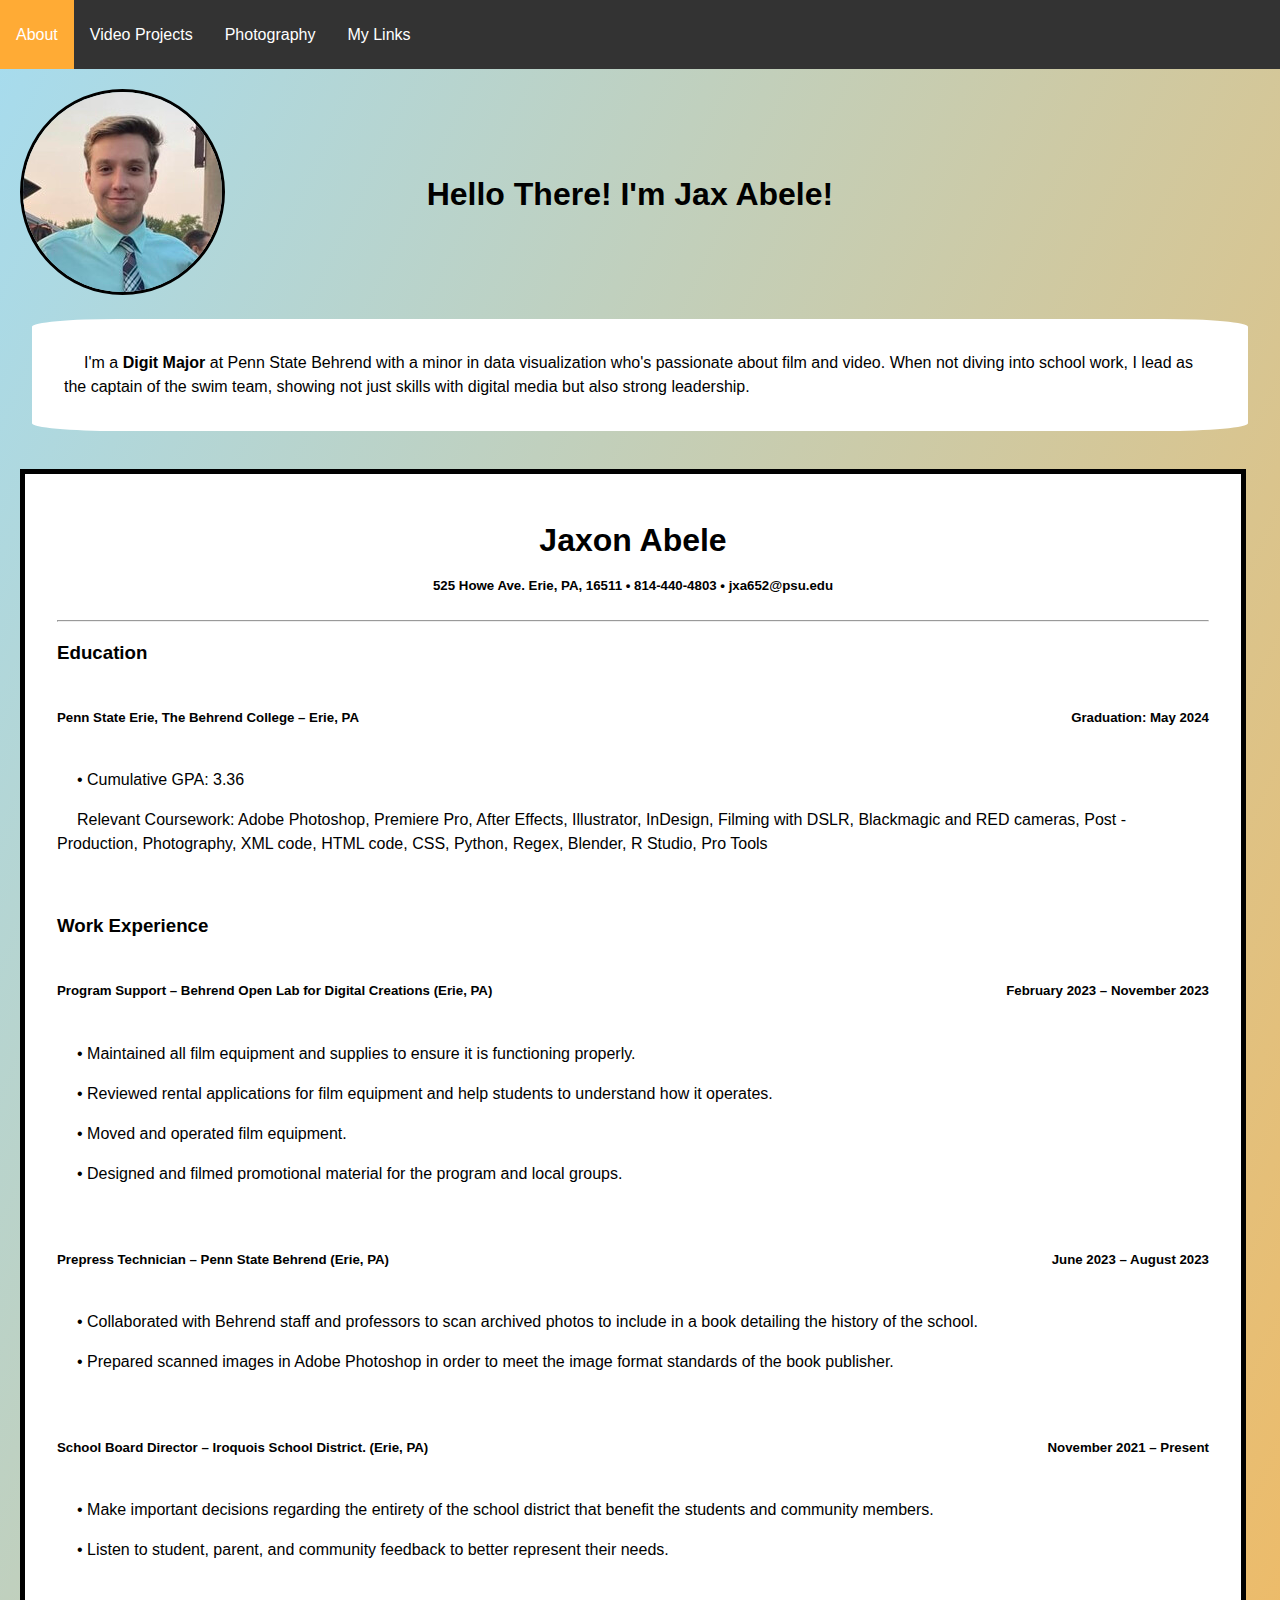
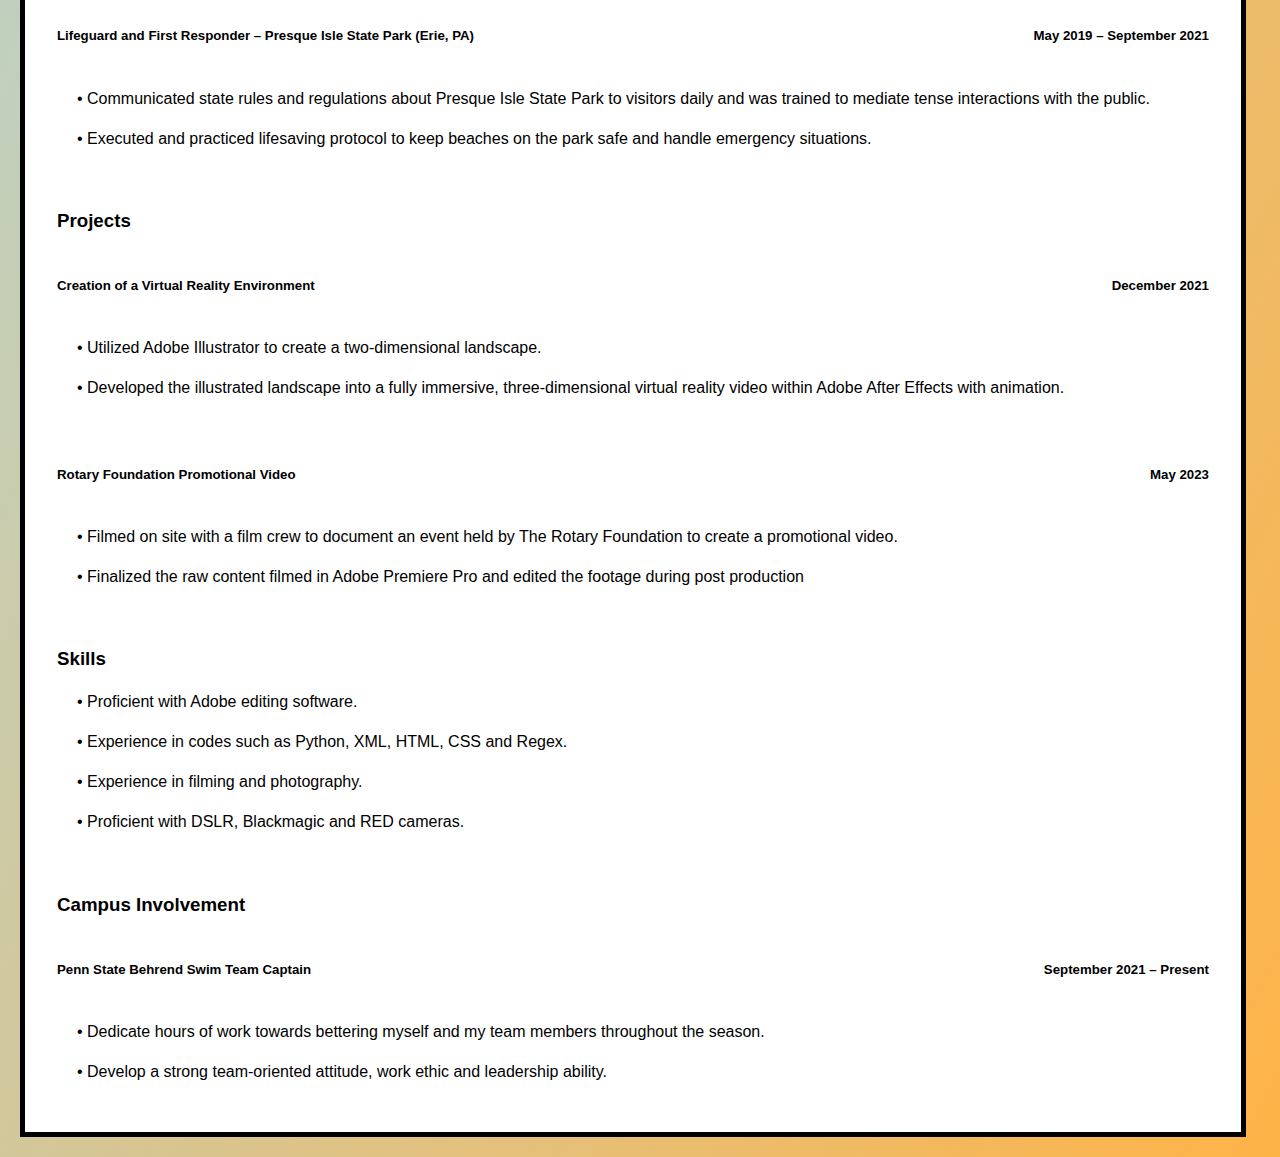
<file: docs/index.html>
<!DOCTYPE html>
<html xmlns="http://www.w3.org/1999/xhtml">


    <head>
        <title>Home</title>
        <meta charset="UTF-8" />
        <meta name="viewport" content="width=device-width, initial-scale=1.0" />
        <link rel="stylesheet" type="text/css" href="style.css" />
        <script type="text/javascript" src="java1.js">/**/</script>
    </head>
    
    <body id="index">
        
        <nav> 
            <ul class="navul">
                <li class="navli"><a href="index.html">About</a></li> 
                <li class="navli"><a href="video.html">Video Projects</a></li> 
                <li class="navli"><a href="photo.html">Photography</a></li>
                <!--<li class="navli"><a href="graphic.html">Graphic Design</a></li>-->
                <li class="navli"><a href="mylinks.html">My Links</a></li>
            </ul>
        </nav>
        
        <div class="container">
            <div class="image">
                <img
                    src="Images/profile.jpg"
                    alt="profilepicture"/>
            </div>
            <div class="text">
                <h1>Hello There! I'm Jax Abele!</h1>
            </div>
        </div>



        <p class="intro">I'm a <strong>Digit Major</strong> at Penn State Behrend with a minor in data visualization who's passionate about film and video.
            When not diving into school work, I lead as the captain of the swim team, showing not just skills with digital media but also strong leadership.</p>
        <br/>
        
        <!--<section>
            <ul>
                <li><input type="checkbox" value="date" />Dates</li>
                <li><input type="checkbox" value="info" />Information</li>
                <li><input type="checkbox" value="work" />Work</li>
                <li><input type="checkbox" value="head" />Section Headings</li>
                <li><input type="checkbox" value="edu" />Education</li>
                <li><input type="checkbox" value="proj" />Projects</li>
            </ul>
          </section>
          <p>Check these boxes to highlight specific information on my Resume!</p>
        -->
        <section>
            <h1 class="name"><span class="info">Jaxon Abele</span></h1>
            <h5 class="info"><span class="info">525 Howe Ave. Erie, PA, 16511 • 814-440-4803 • jxa652@psu.edu</span></h5>
            <hr/>
            <h3><span class="head">Education</span></h3>
            <div class="titles">
                <h5><span class="edu">Penn State Erie, The Behrend College – Erie, PA</span> </h5>
                <h5><span class="date">Graduation: May 2024</span></h5>
            </div>
            <p>• Cumulative GPA: 3.36</p>
            <p>Relevant Coursework: Adobe Photoshop, Premiere Pro, After Effects, Illustrator, 
                InDesign, Filming with DSLR, Blackmagic and RED cameras, Post - Production, 
                Photography, XML code, HTML code, CSS, Python, Regex, Blender, R Studio, Pro Tools</p>
            <br/>
            <h3><span class="head">Work Experience</span></h3>
            <div class="titles">
                <h5><span class="work">Program Support – Behrend Open Lab for Digital Creations (Erie, PA)</span></h5>
                <h5><span class="date">February 2023 – November 2023</span></h5>
            </div>
            <p>• Maintained all film equipment and supplies to ensure it is functioning properly.</p>
            <p>• Reviewed rental applications for film equipment and help students to understand how it 
                operates.</p>
            <p>• Moved and operated film equipment.</p>
            <p>• Designed and filmed promotional material for the program and local groups.</p>
            <br/>
            <div class="titles">
                <h5><span class="work">Prepress Technician – Penn State Behrend (Erie, PA)</span></h5>
                <h5><span class="date">June 2023 – August 2023</span></h5>
            </div>
            <p>• Collaborated with Behrend staff and professors to scan archived photos to include in a 
                book detailing the history of the school. </p>
            <p>• Prepared scanned images in Adobe Photoshop in order to meet the image format standards 
                of the book publisher.</p>
            <br/>
            <div class="titles">
                <h5><span class="work">School Board Director – Iroquois School District. (Erie, PA)</span></h5>
                <h5><span class="date">November 2021 – Present</span></h5>
            </div>
            <p>• Make important decisions regarding the entirety of the school district that benefit the 
                students and community members.</p>
            <p>• Listen to student, parent, and community feedback to better represent their needs.</p>
            <br/>
            <div class="titles">
                <h5><span class="work">Lifeguard and First Responder – Presque Isle State Park (Erie, PA)</span></h5>
                <h5><span class="date">May 2019 – September 2021</span></h5>
            </div>
            <p>• Communicated state rules and regulations about Presque Isle State Park to visitors daily 
                and was trained to mediate tense interactions with the public.</p>
            <p>• Executed and practiced lifesaving protocol to keep beaches on the park safe and handle 
                emergency situations.</p>
            <br/>
            <h3><span class="head">Projects</span></h3>
            <div class="titles">
                <h5><span class="proj">Creation of a Virtual Reality Environment</span></h5>
                <h5><span class="date">December 2021</span></h5>
            </div>
            <p>• Utilized Adobe Illustrator to create a two-dimensional landscape.</p>
            <p>• Developed the illustrated landscape into a fully immersive, three-dimensional virtual 
                reality video within Adobe After Effects with animation.</p>
            <br/>
            <div class="titles">
                <h5><span class="proj">Rotary Foundation Promotional Video</span></h5>
                <h5><span class="date">May 2023</span></h5>
            </div>
            <p>• Filmed on site with a film crew to document an event held by The Rotary Foundation to 
                create a promotional video.</p>
            <p>• Finalized the raw content filmed in Adobe Premiere Pro and edited the footage during post production</p>
            <br/>
            <h3>Skills</h3>
            <p>• Proficient with Adobe editing software.</p>
            <p>• Experience in codes such as Python, XML, HTML, CSS and Regex.</p>
            <p>• Experience in filming and photography.</p>
            <p>• Proficient with DSLR, Blackmagic and RED cameras.</p>
            <br/>
            <h3><span class="head">Campus Involvement</span></h3>
            <div class="titles">
                <h5>Penn State Behrend Swim Team Captain</h5>
                <h5><span class="date">September 2021 – Present</span></h5>
            </div>
            <p>• Dedicate hours of work towards bettering myself and my team members throughout the 
                season.</p>
            <p>• Develop a strong team-oriented attitude, work ethic and leadership ability.</p>
        </section>
    </body>
</html>
</file>
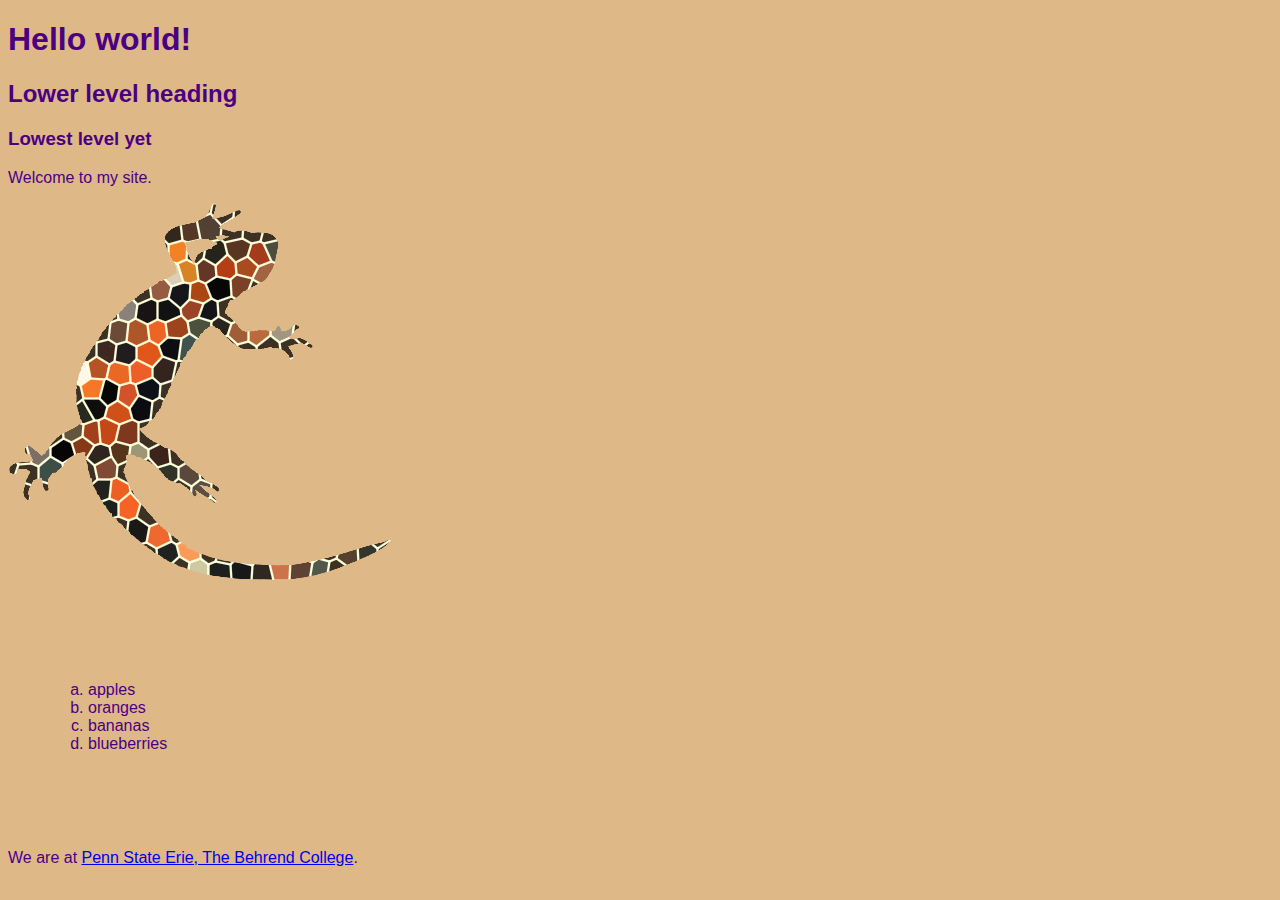
<file: docs/copy-and-rename-to-docs/index.html>
<!DOCTYPE html>
<html xmlns="http://www.w3.org/1999/xhtml" lang="en">
    <head>
        <title>My NewtFire Homepage</title>
        <meta charset="UTF-8" />
        <meta name="author" content="My Name" />
        <meta name="viewport" content="width=device-width, initial-scale=1.0" />
        <link rel="stylesheet" type="text/css" href="webstyle.css" />
        
    </head>
    <!--This page is published at https://newtfire.github.io/textEncoding-Hub/copy-and-rename-to-docs/ -->
    <body>
        <h1>Hello world!</h1>
        <h2>Lower level heading</h2>
        <h3>Lowest level yet</h3>
        <p>Welcome to my site.</p>
        <img src="images/newt-mosaic4.png" alt="image of Dr. B's firebelly newt"/>
        <!--ebb: When pointing to images in your own repo, always use *relative* file associations: Here we are pointing to an images directory that's in the same
        folder as this HTML file we're editing. And we're going into the images folder to deliver the newt-mosaic4.png file inside. -->
        
        <ol>
            <li>apples</li>
            <li>oranges</li>
            <li>bananas</li>
            <li>blueberries</li>
        </ol>
        
        <p>We are at <a href="https://behrend.psu.edu/">Penn State Erie, The Behrend College</a>.</p>
        <!--ebb: The <a> element above is showing how to make an *absolute* file association with a literal, full website address. 
            Only do this for pointing OUTSIDE your own repo. -->
    </body>
</html>
</file>
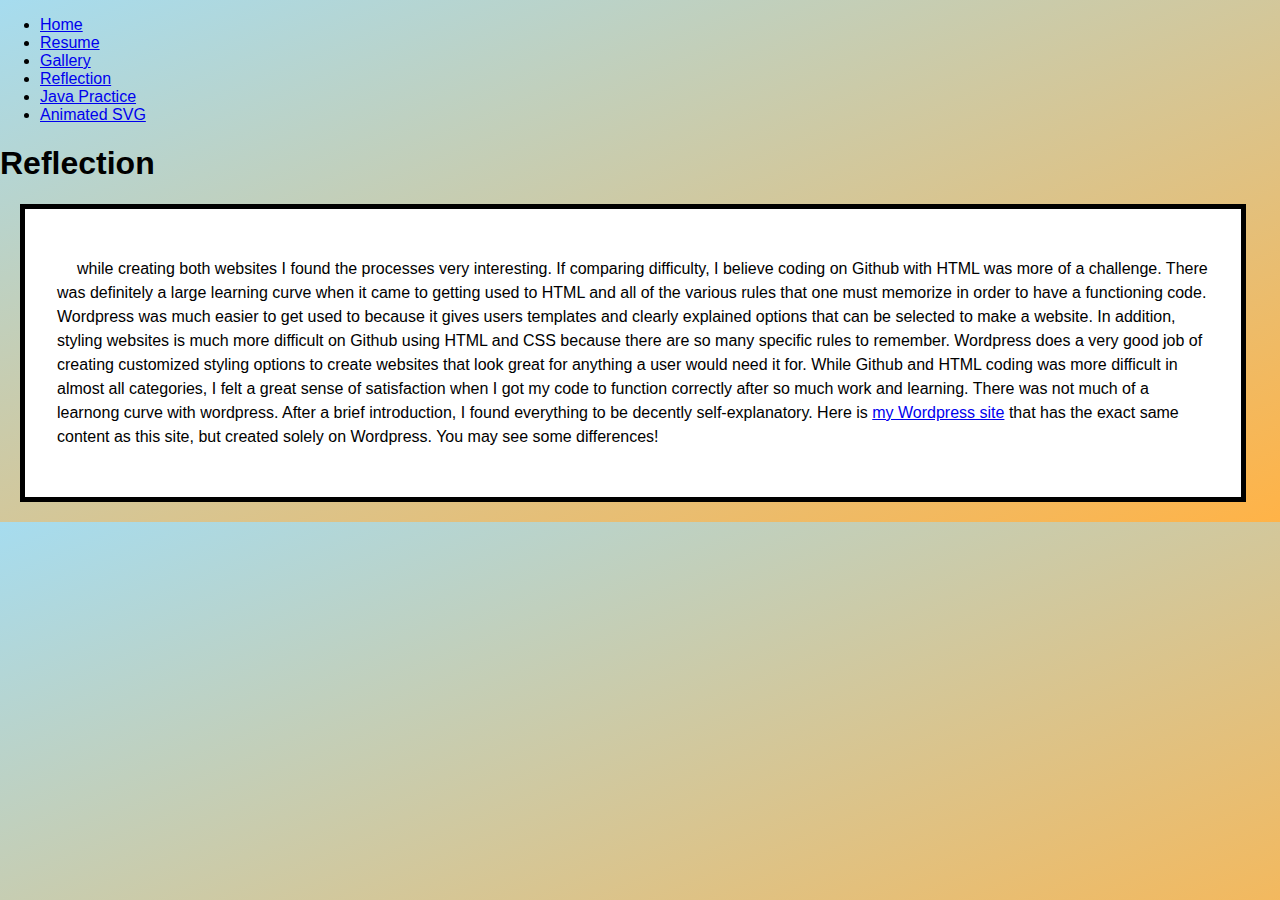
<file: docs/essay.html>
<!DOCTYPE html>
<html xmlns="http://www.w3.org/1999/xhtml">
    <!-- 2022-02-10 ebb: This text is comment in HTML. Notice how a comment is formed.
        If you right-click in the oXygen window outside the tags, and select "Toggle comment" you can quickly create a comment.
         The top lines in this file declare the DOCTYPE, which is preferred by web browsers. In the HTML root element
    we see a namespace that declares this HTML to be written using XML syntax. That is also preferred for our courses as a neat and orderly code
    with clear syntax. 
    -->
    <head> <!-- NOT FOR DISPLAY. This is a "meta" area. -->
        <title>Reflection</title>
        <meta charset="UTF-8" />
        <meta name="viewport" content="width=device-width, initial-scale=1.0" />
        <link rel="stylesheet" type="text/css" href="style.css" />
        <script type="text/javascript" src="java1.js">/**/</script>

    </head>
    
    <body id="resume">
        
        <nav> 
            <ul class="menuB">
                <li><a href="index.html">Home</a></li> 
                <li><a href="resume.html">Resume</a></li> 
                <li><a href="gallery.html">Gallery</a></li>
                <li><a href="essay.html">Reflection</a></li>
                <li><a href="java_practice.html">Java Practice</a></li>
                <li><a href="ani_svg.html">Animated SVG</a></li>
            </ul>
        </nav>

    <h1>Reflection</h1>

        <section class="resume">
            
            <p>while creating both websites I found the processes very interesting. If comparing difficulty, I believe coding on Github with HTML was more of a challenge.
            There was definitely a large learning curve when it came to getting used to HTML and all of the various rules that one must memorize in order to have a functioning code.
            Wordpress was much easier to get used to because it gives users templates and clearly explained options that can be selected to make a website.
            In addition, styling websites is much more difficult on Github using HTML and CSS because there are so many specific rules to remember. Wordpress does a very good job of creating customized
            styling options to create websites that look great for anything a user would need it for. While Github and HTML coding was more difficult in almost all categories, I felt a great sense of satisfaction when I
            got my code to function correctly after so much work and learning. There was not much of a learnong curve with wordpress. After a brief introduction, I found everything to be decently self-explanatory.
            Here is <a href="https://sites.psu.edu/jaxabele/">my Wordpress site</a> that has the exact same content as this site, but created solely on Wordpress. You may see some differences!
            </p>
        </section>

    </body>
</html>
</file>
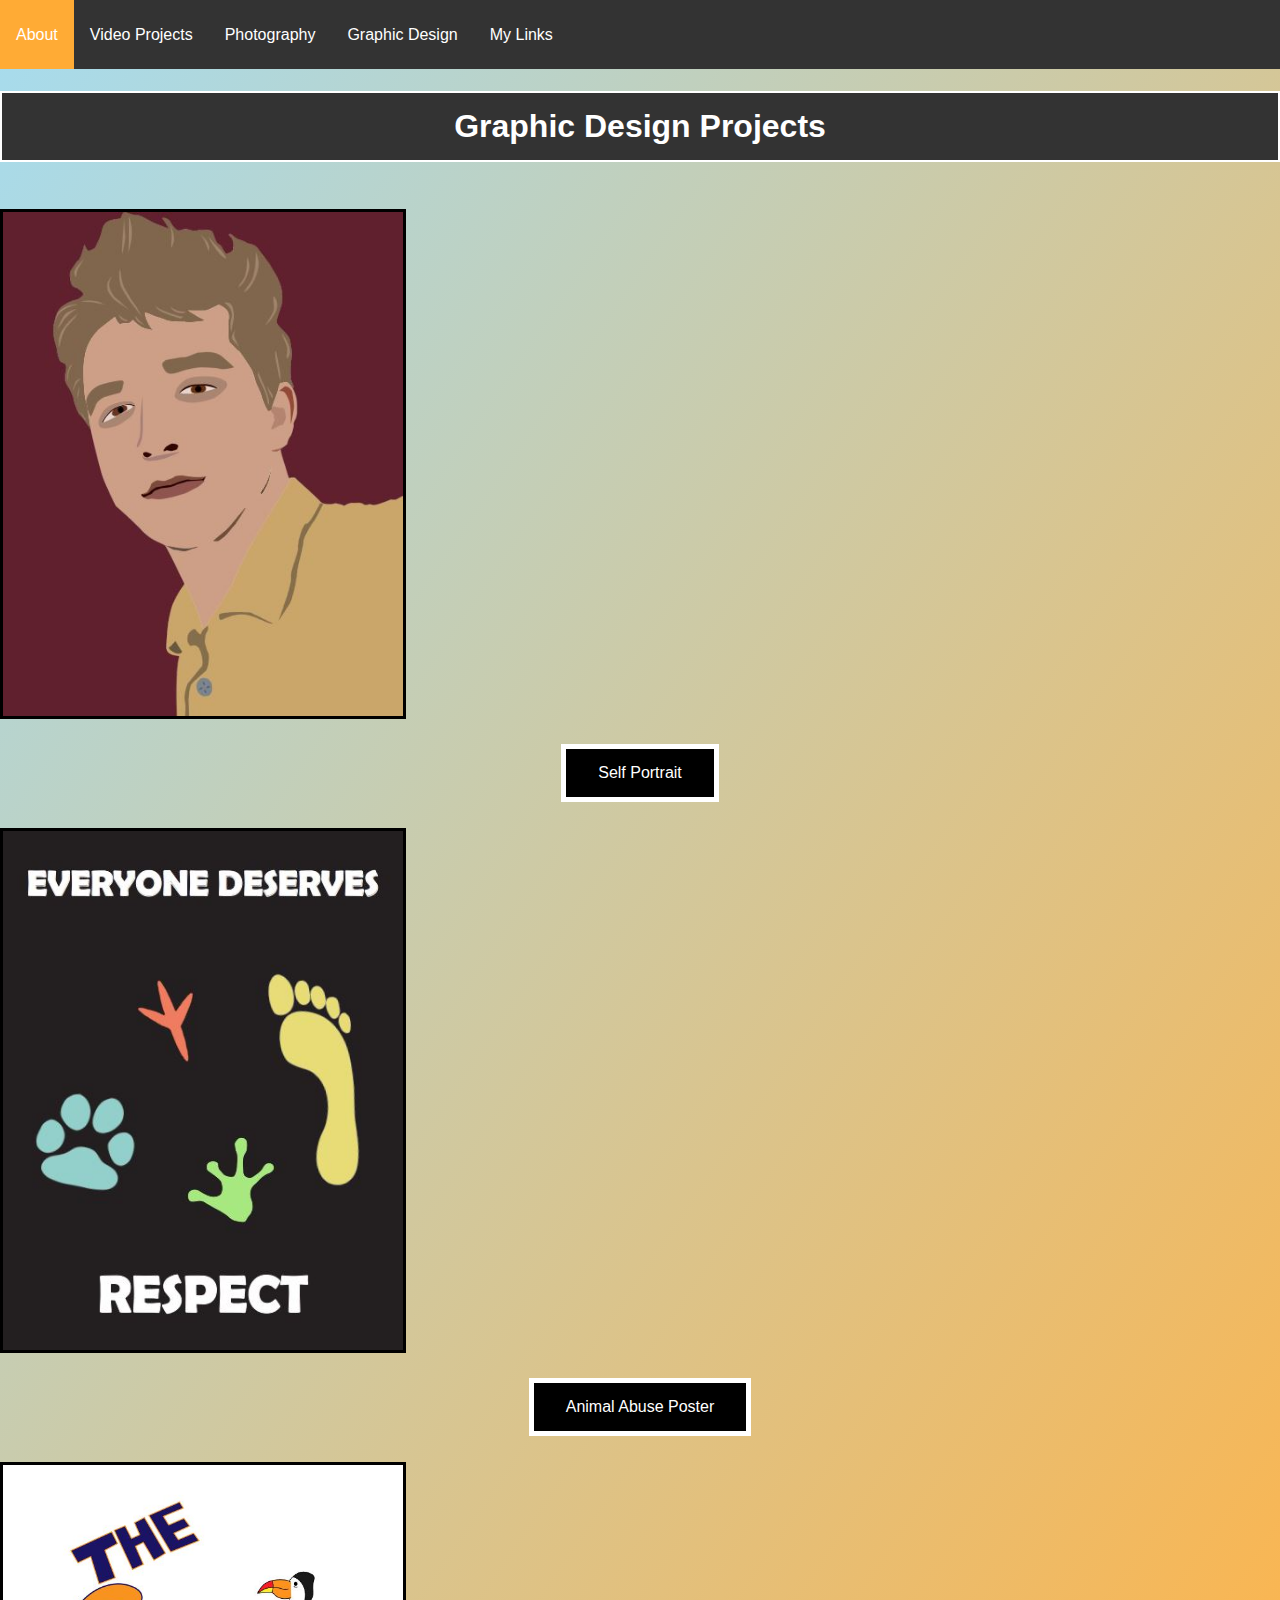
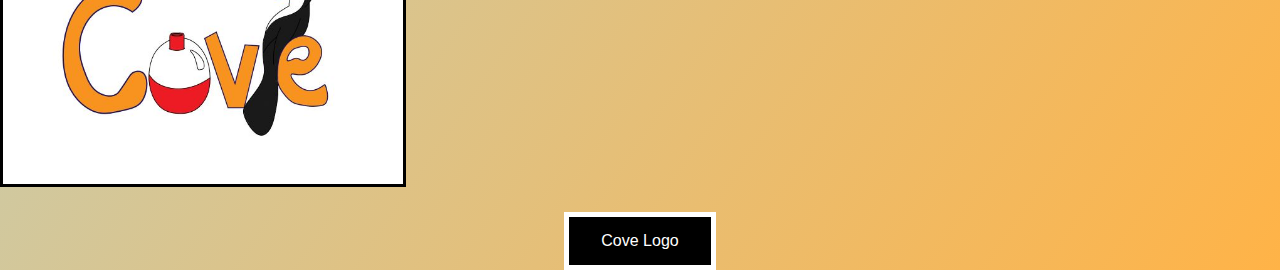
<file: docs/graphic.html>
<!DOCTYPE html>
<html xmlns="http://www.w3.org/1999/xhtml">
    <!-- 2022-02-10 ebb: This text is comment in HTML. Notice how a comment is formed.
        If you right-click in the oXygen window outside the tags, and select "Toggle comment" you can quickly create a comment.
         The top lines in this file declare the DOCTYPE, which is preferred by web browsers. In the HTML root element
    we see a namespace that declares this HTML to be written using XML syntax. That is also preferred for our courses as a neat and orderly code
    with clear syntax. 
    -->
    <head> <!-- NOT FOR DISPLAY. This is a "meta" area. -->
        <title>Graphic Design</title>
        <meta charset="UTF-8" />
        <meta name="viewport" content="width=device-width, initial-scale=1.0" />
        <link rel="stylesheet" type="text/css" href="graphic.css" />
        <script type="text/javascript" src="java1.js">/**/</script>

    </head>
    
    <body>
        
        <nav> 
            <ul class="menuB">
                <li><a href="index.html">About</a></li> 
                <li><a href="video.html">Video Projects</a></li> 
                <li><a href="photo.html">Photography</a></li>
                <li><a href="graphic.html">Graphic Design</a></li>
                <li><a href="mylinks.html">My Links</a></li>
                
            </ul>
        </nav>

        <h1>Graphic Design Projects</h1>
        <div class="portrait">
            <img src="Images/portrait.JPG" alt="poster"/>
        </div>
        <button onclick="showPopup()">Self Portrait</button>

        <div class="poster">
            <img src="Images/poster.JPG" alt="poster"/>
        </div>
        <button onclick="showPopup2()">Animal Abuse Poster</button>
        
        <div class="cove">
            <img src="Images/cove.JPG" alt="poster"/>
        </div>
        <button onclick="showPopup3()">Cove Logo</button>
        

    </body>
</html>
</file>
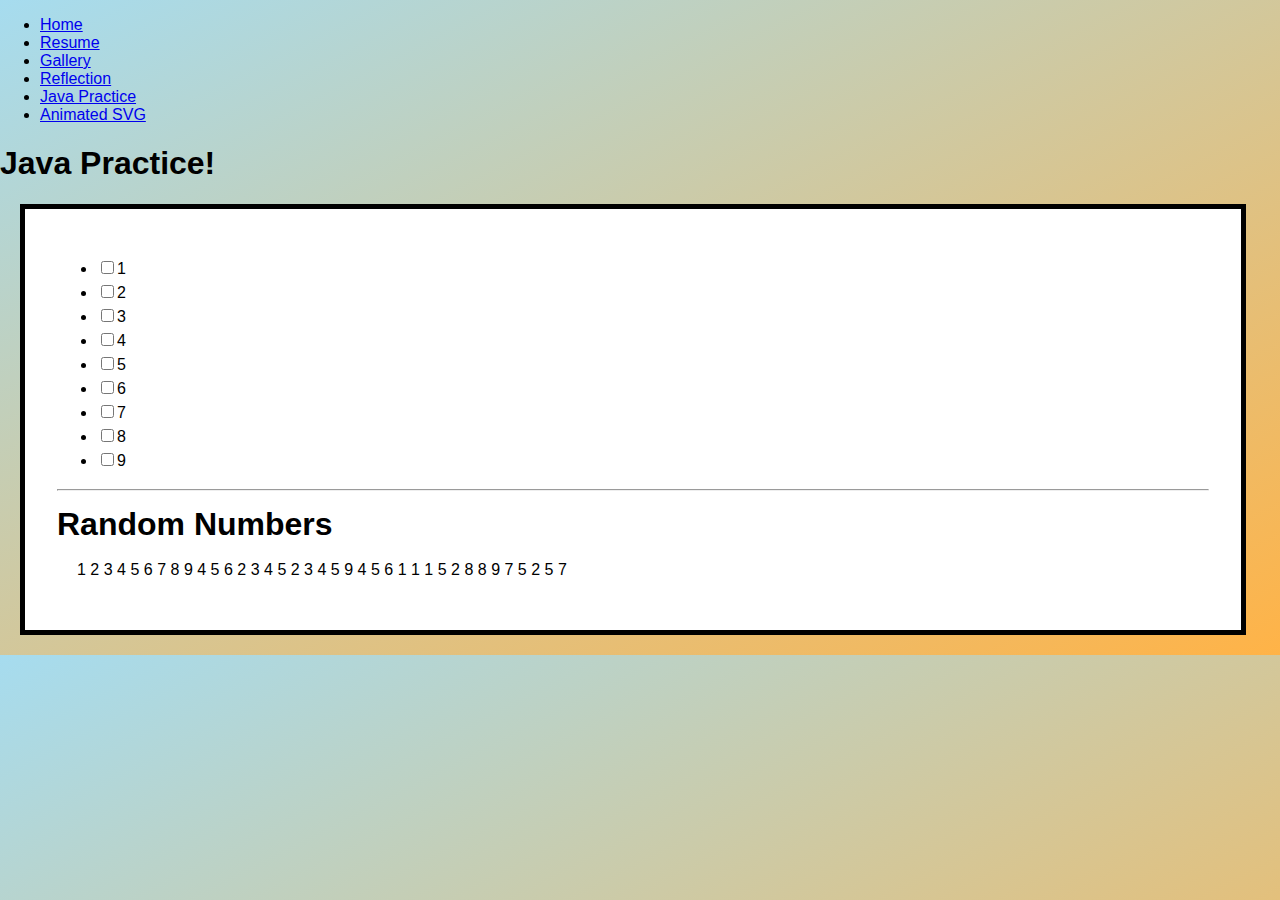
<file: docs/java_practice.html>
<!DOCTYPE html>
<html xmlns="http://www.w3.org/1999/xhtml">
    <head>
        <title>Java</title>
        <meta charset="UTF-8" />
        <meta name="viewport" content="width=device-width, initial-scale=1.0" />
        <link rel="stylesheet" type="text/css" href="style.css" />
        <script type="text/javascript" src="java1.js">/**/</script>
       
    </head>
    
    <body id="resume">
        
       <nav> 
           <ul class="menuB">
            <li><a href="index.html">Home</a></li> 
            <li><a href="resume.html">Resume</a></li> 
            <li><a href="gallery.html">Gallery</a></li>
               <li><a href="essay.html">Reflection</a></li>
               <li><a href="java_practice.html">Java Practice</a></li>
               <li><a href="ani_svg.html">Animated SVG</a></li>
           </ul>
       </nav>
        <h1>Java Practice!</h1>
        <section class="resume">
            <ul>
                <li><input type="checkbox" value="1" />1</li>
                <li><input type="checkbox" value="2" />2</li>
                <li><input type="checkbox" value="3" />3</li>
                <li><input type="checkbox" value="4" />4</li>
                <li><input type="checkbox" value="5" />5</li>
                <li><input type="checkbox" value="6" />6</li>
                <li><input type="checkbox" value="7" />7</li>
                <li><input type="checkbox" value="8" />8</li>
                <li><input type="checkbox" value="9" />9</li>
            </ul>
            <hr />
            <h1>Random Numbers</h1>
            <p><span class="1">1</span>
                <span class="2">2</span>
                <span class="3">3</span>
                <span class="4">4</span>
                <span class="5">5</span>
                <span class="6">6</span>
                <span class="7">7</span>
                <span class="8">8</span>
                <span class="9">9</span>
                <span class="4">4</span>
                <span class="5">5</span>
                <span class="6">6</span>
                <span class="2">2</span>
                <span class="3">3</span>
                <span class="4">4</span>
                <span class="5">5</span>
                <span class="2">2</span>
                <span class="3">3</span>
                <span class="4">4</span>
                <span class="5">5</span>
                <span class="9">9</span>
                <span class="4">4</span>
                <span class="5">5</span>
                <span class="6">6</span>
                <span class="1">1</span>
                <span class="1">1</span>
                <span class="1">1</span>
                <span class="5">5</span>
                <span class="2">2</span>
                <span class="8">8</span>
                <span class="8">8</span>
                <span class="9">9</span>
                <span class="7">7</span>
                <span class="5">5</span>
                <span class="2">2</span>
                <span class="5">5</span>
                <span class="7">7</span>
</p>
        </section>
    </body>
</html>
</file>
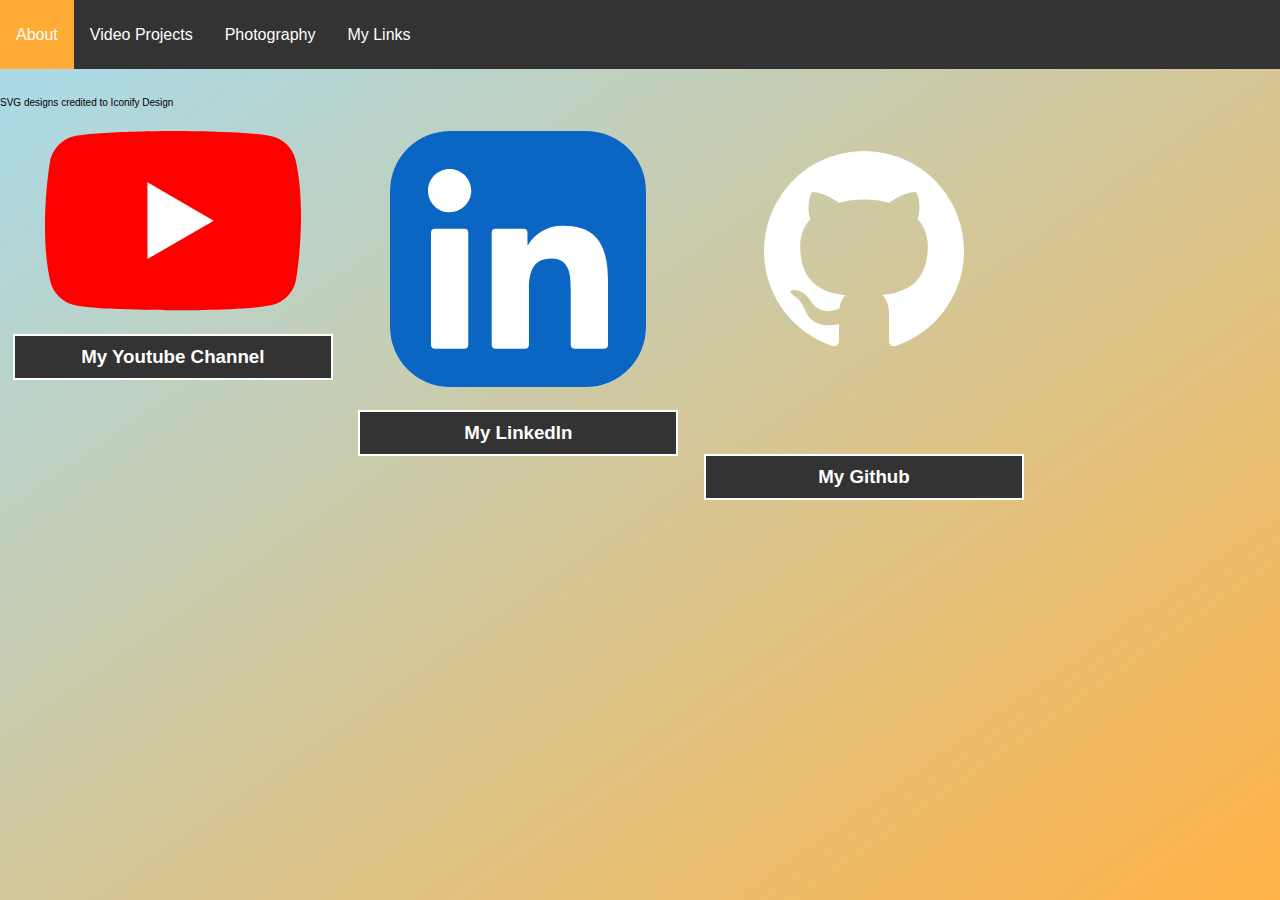
<file: docs/mylinks.html>
<!DOCTYPE html>
<html>
    <head>
        <title>My Links</title>
        <meta charset="UTF-8" />
        <meta name="viewport" content="width=device-width, initial-scale=1.0" />
        <link rel="stylesheet" type="text/css" href="mylinks.css" />
        <script type="text/javascript" src="java1.js">/**/</script>
    </head>
    <body>
        <nav> 
            <ul class="menuB">
                <li><a href="index.html">About</a></li> 
                <li><a href="video.html">Video Projects</a></li> 
                <li><a href="photo.html">Photography</a></li>
                <!--<li class="navli"><a href="graphic.html">Graphic Design</a></li>-->
                <li><a href="mylinks.html">My Links</a></li>
                
            </ul>
        </nav>
<br/>
<p>SVG designs credited to Iconify Design</p>
        <div class="logo">
            <a href="https://www.youtube.com/@jaxabele6247" target="_blank">
                <svg xmlns="http://www.w3.org/2000/svg" width="256" height="180" viewBox="0 0 256 180">
                    <path fill="red" d="M250.346 28.075A32.18 32.18 0 0 0 227.69 5.418C207.824 0 127.87 0 127.87 0S47.912.164 28.046 5.582A32.18 32.18 0 0 0 5.39 28.24c-6.009 35.298-8.34 89.084.165 122.97a32.18 32.18 0 0 0 22.656 22.657c19.866 5.418 99.822 5.418 99.822 5.418s79.955 0 99.82-5.418a32.18 32.18 0 0 0 22.657-22.657c6.338-35.348 8.291-89.1-.164-123.134Z"/>
                    <path fill="#FFF" d="m102.421 128.06l66.328-38.418l-66.328-38.418z"/>
                </svg>
            </a>
            <h3>My Youtube Channel</h3>
        </div>
        
        <div class="logo">
            <a href="https://www.linkedin.com/in/jax-abele-2b4431286/" target="_blank">
                <svg xmlns="http://www.w3.org/2000/svg" width="256" height="256" viewBox="0 0 256 256">
                    <g fill="none">
                        <rect width="256" height="256" fill="#fff" rx="60"/>
                        <rect width="256" height="256" fill="#0A66C2" rx="60"/>
                        <path fill="#fff" d="M184.715 217.685h29.27a4 4 0 0 0 4-3.999l.015-61.842c0-32.323-6.965-57.168-44.738-57.168c-14.359-.534-27.9 6.868-35.207 19.228a.32.32 0 0 1-.595-.161V101.66a4 4 0 0 0-4-4h-27.777a4 4 0 0 0-4 4v112.02a4 4 0 0 0 4 4h29.268a4 4 0 0 0 4-4v-55.373c0-15.657 2.97-30.82 22.381-30.82c19.135 0 19.383 17.916 19.383 31.834v54.364a4 4 0 0 0 4 4ZM38 59.628c0 11.864 9.767 21.626 21.632 21.626c11.862-.001 21.623-9.769 21.623-21.631C81.253 47.761 71.491 38 59.628 38C47.762 38 38 47.763 38 59.627Zm6.959 158.057h29.307a4 4 0 0 0 4-4V101.66a4 4 0 0 0-4-4H44.959a4 4 0 0 0-4 4v112.025a4 4 0 0 0 4 4Z"/>
                    </g>
                </svg>
            </a>
            <h3>My LinkedIn</h3>
        </div>
        
        <div class="logo">
            <a href="https://github.com/JaxAbele/Jax" target="_blank">
                <svg xmlns="http://www.w3.org/2000/svg" width="300" height="300" viewBox="0 0 24 30">
                    <path fill="white" d="M12 2A10 10 0 0 0 2 12c0 4.42 2.87 8.17 6.84 9.5c.5.08.66-.23.66-.5v-1.69c-2.77.6-3.36-1.34-3.36-1.34c-.46-1.16-1.11-1.47-1.11-1.47c-.91-.62.07-.6.07-.6c1 .07 1.53 1.03 1.53 1.03c.87 1.52 2.34 1.07 2.91.83c.09-.65.35-1.09.63-1.34c-2.22-.25-4.55-1.11-4.55-4.92c0-1.11.38-2 1.03-2.71c-.1-.25-.45-1.29.1-2.64c0 0 .84-.27 2.75 1.02c.79-.22 1.65-.33 2.5-.33c.85 0 1.71.11 2.5.33c1.91-1.29 2.75-1.02 2.75-1.02c.55 1.35.2 2.39.1 2.64c.65.71 1.03 1.6 1.03 2.71c0 3.82-2.34 4.66-4.57 4.91c.36.31.69.92.69 1.85V21c0 .27.16.59.67.5C19.14 20.16 22 16.42 22 12A10 10 0 0 0 12 2Z"/>
                </svg>
            </a>
            <h3>My Github</h3>
        </div>
    </body>
</html>
</file>
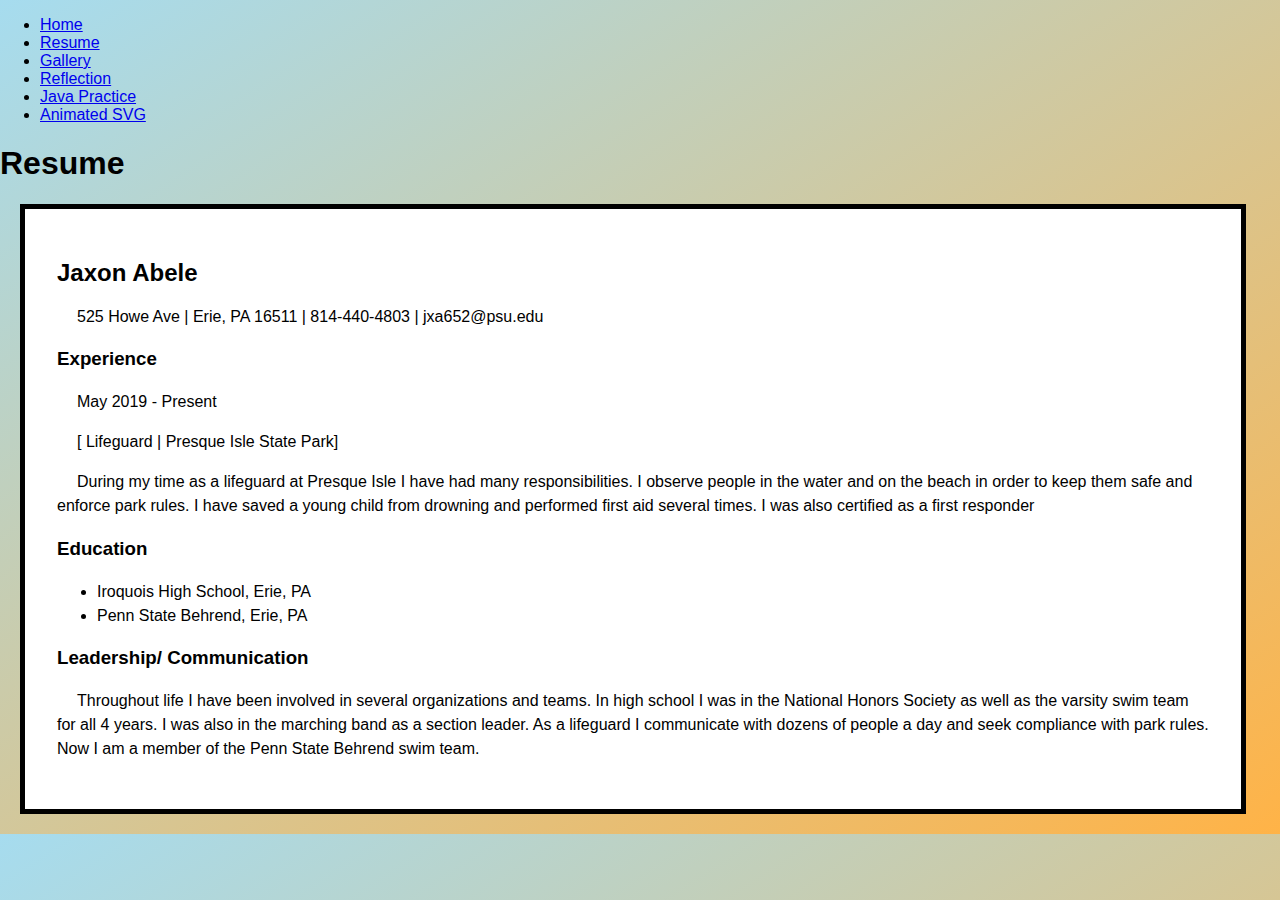
<file: docs/resume.html>
<!DOCTYPE html>
<html xmlns="http://www.w3.org/1999/xhtml">
    <head>
        <title>Resume</title>
        <meta charset="UTF-8" />
        <meta name="viewport" content="width=device-width, initial-scale=1.0" />
        <link rel="stylesheet" type="text/css" href="style.css" />
        <script type="text/javascript" src="java1.js">/**/</script>
       
    </head>
    
    <body id="resume">
        
       <nav> 
           <ul class="menuB">
            <li><a href="index.html">Home</a></li> 
            <li><a href="resume.html">Resume</a></li> 
            <li><a href="gallery.html">Gallery</a></li>
               <li><a href="essay.html">Reflection</a></li>
               <li><a href="java_practice.html">Java Practice</a></li>
               <li><a href="ani_svg.html">Animated SVG</a></li>
           </ul>
       </nav>
        <h1>Resume</h1>
      <!--  <img src="Images/Resume.png"/>-->
        <section class="resume">
            
            <h2>Jaxon Abele</h2>
            <p>525 Howe Ave | Erie, PA 16511 | 814-440-4803 | jxa652@psu.edu</p>
            <h3>Experience</h3>
            <p>May 2019 - Present</p>
            <p>[ Lifeguard | Presque Isle State Park]</p>
            <p>During my time as a lifeguard at Presque Isle I have had many responsibilities. I observe people in the 
                water and on the beach in order to keep them safe and enforce park rules. I have saved a young child 
                from drowning and performed first aid several times. I was also certified as a first responder</p>
            <h3>Education</h3>
            <ul>
                <li>Iroquois High School, Erie, PA</li>
                <li> Penn State Behrend, Erie, PA</li>
            </ul>
            <h3>Leadership/ Communication</h3>
            <p>Throughout life I have been involved in several organizations and teams. In high school I was in the 
                National Honors Society as well as the varsity swim team for all 4 years. I was also in the marching 
                band as a section leader. As a lifeguard I communicate with dozens of people a day and seek 
                compliance with park rules. Now I am a member of the Penn State Behrend swim team.</p>
        </section>
    </body>
</html>
</file>
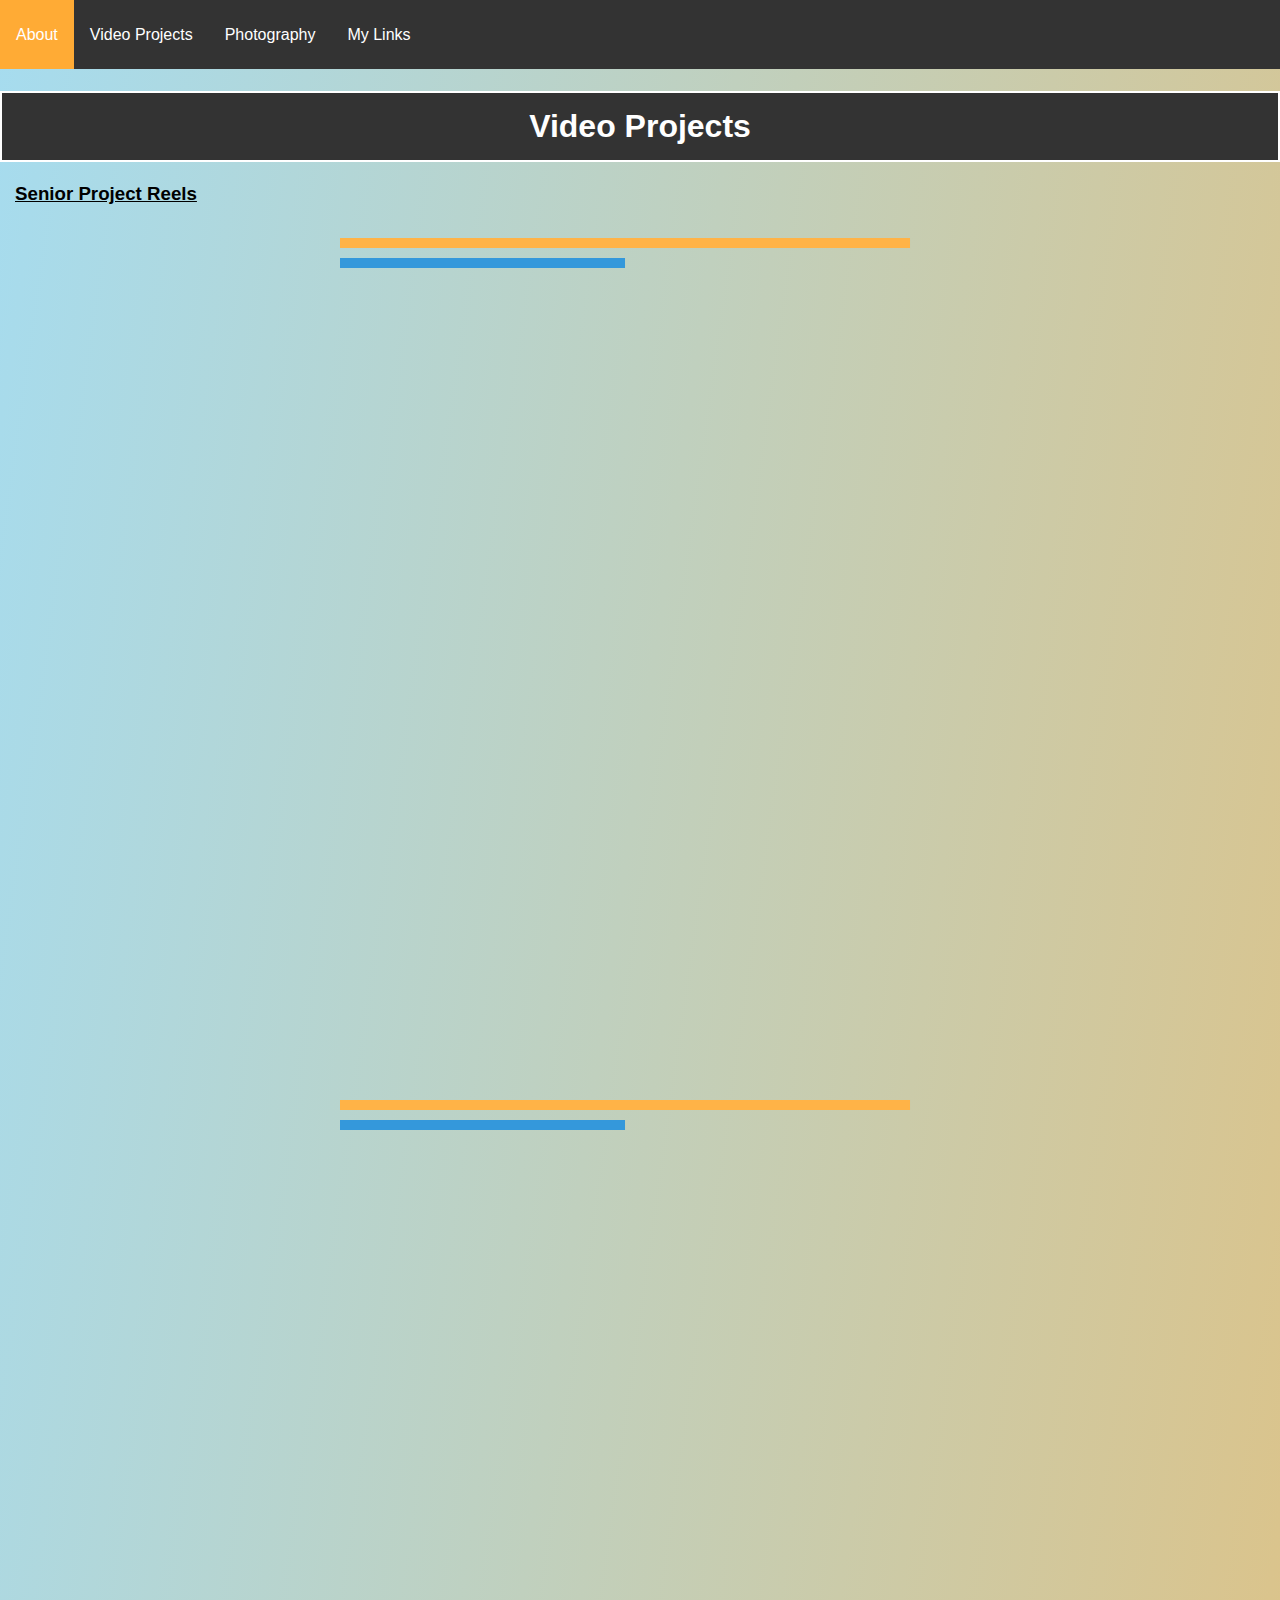
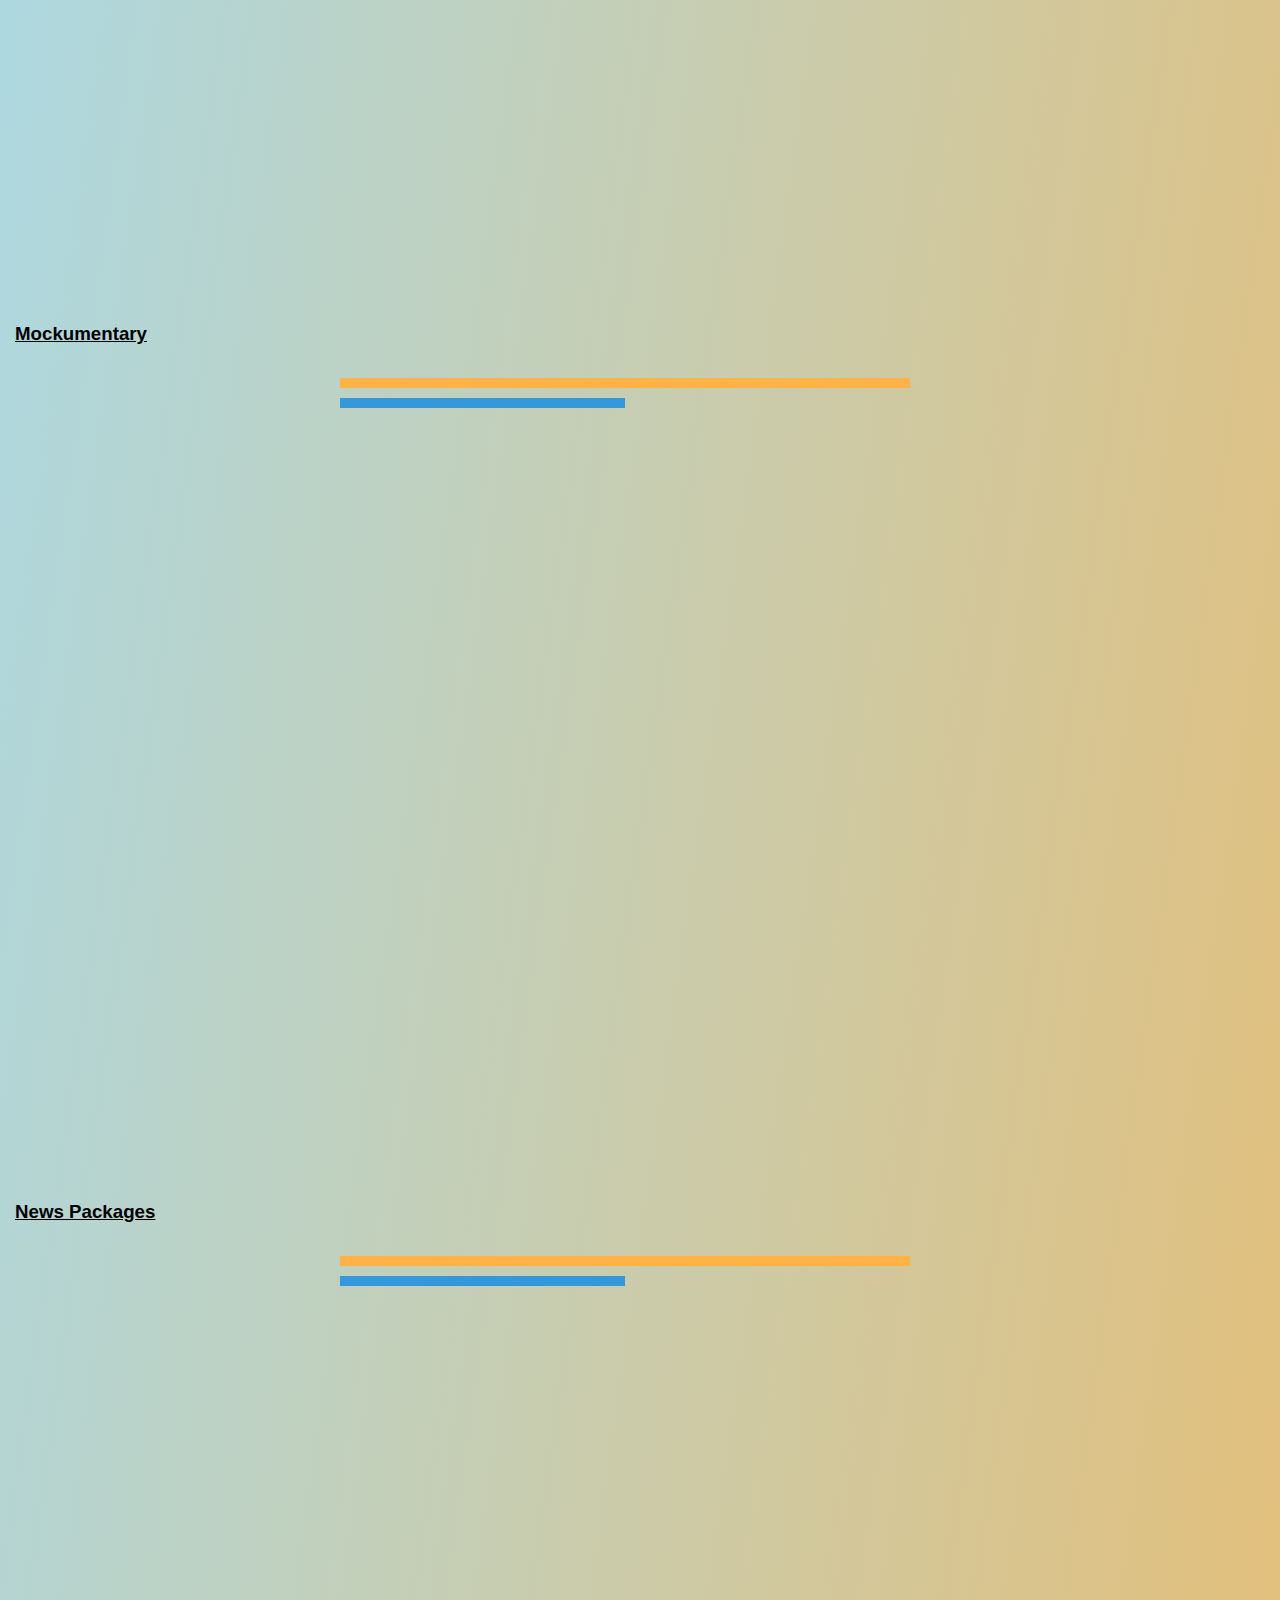
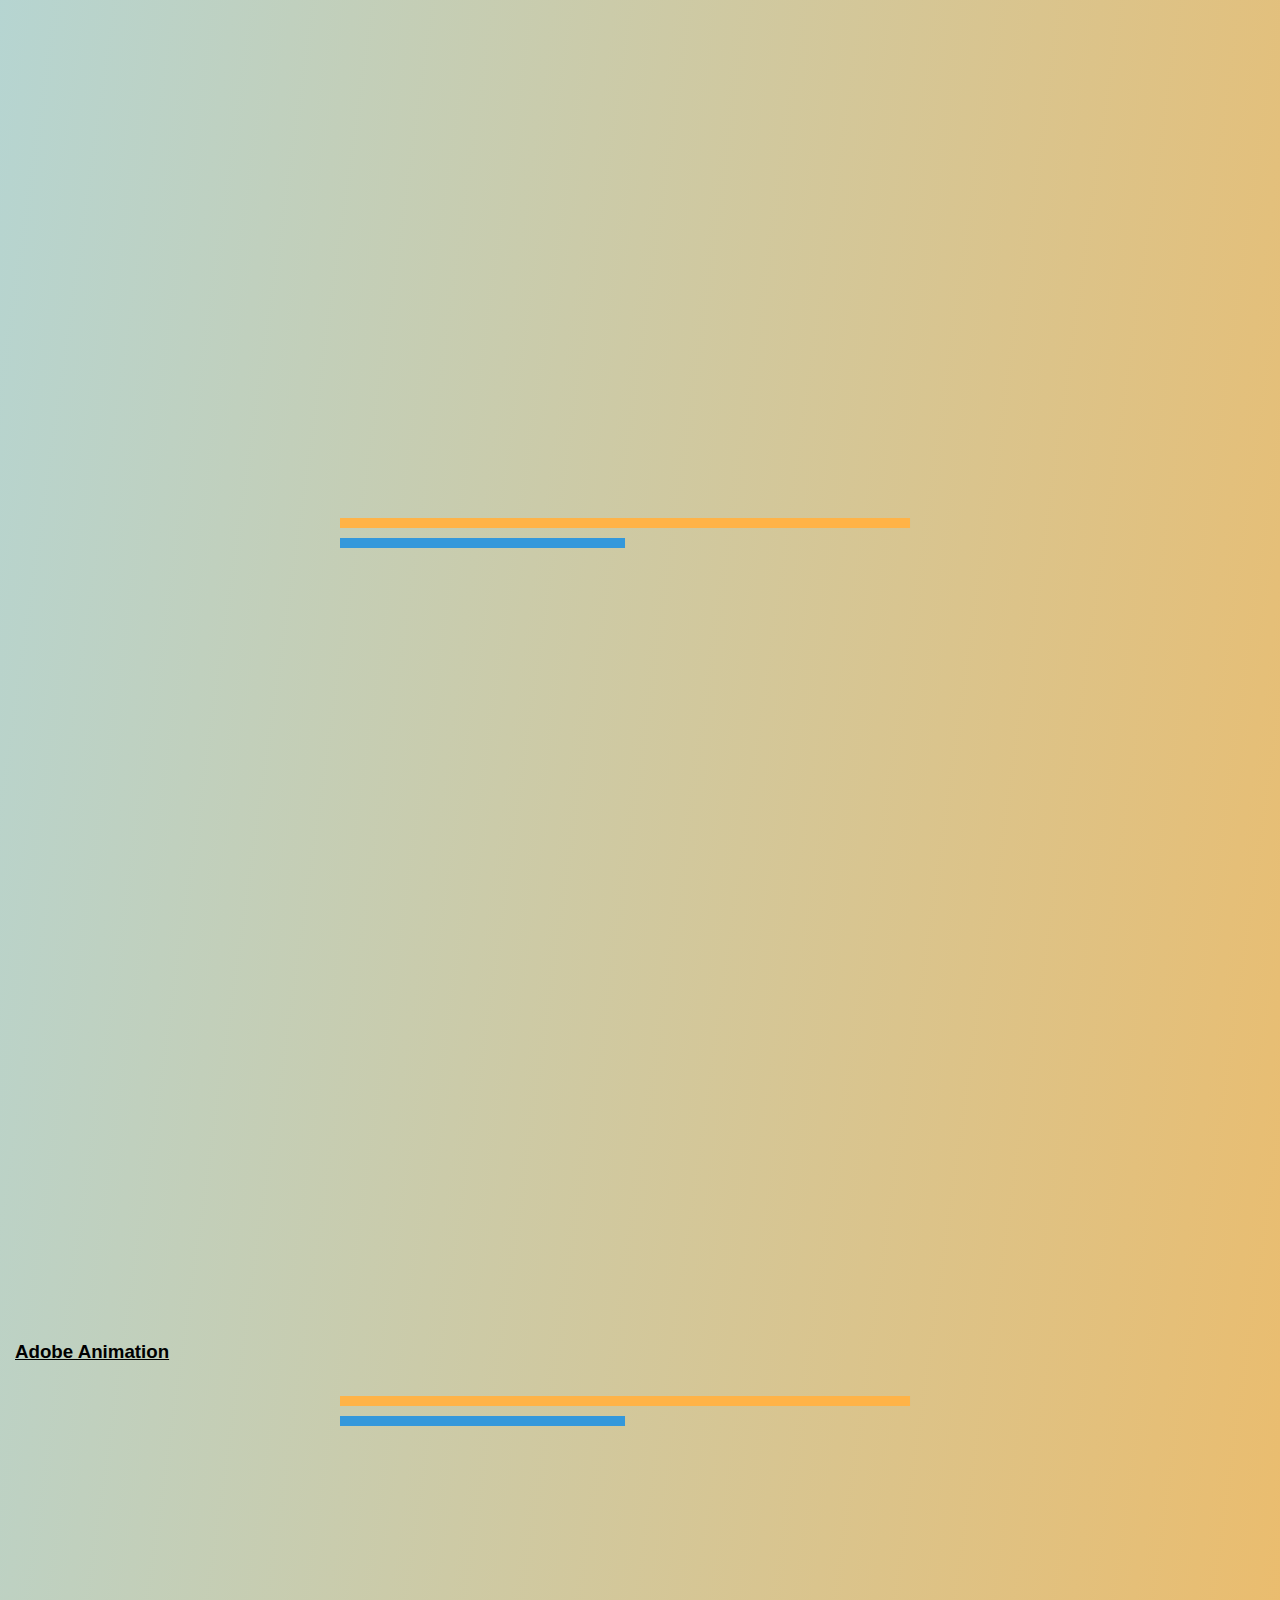
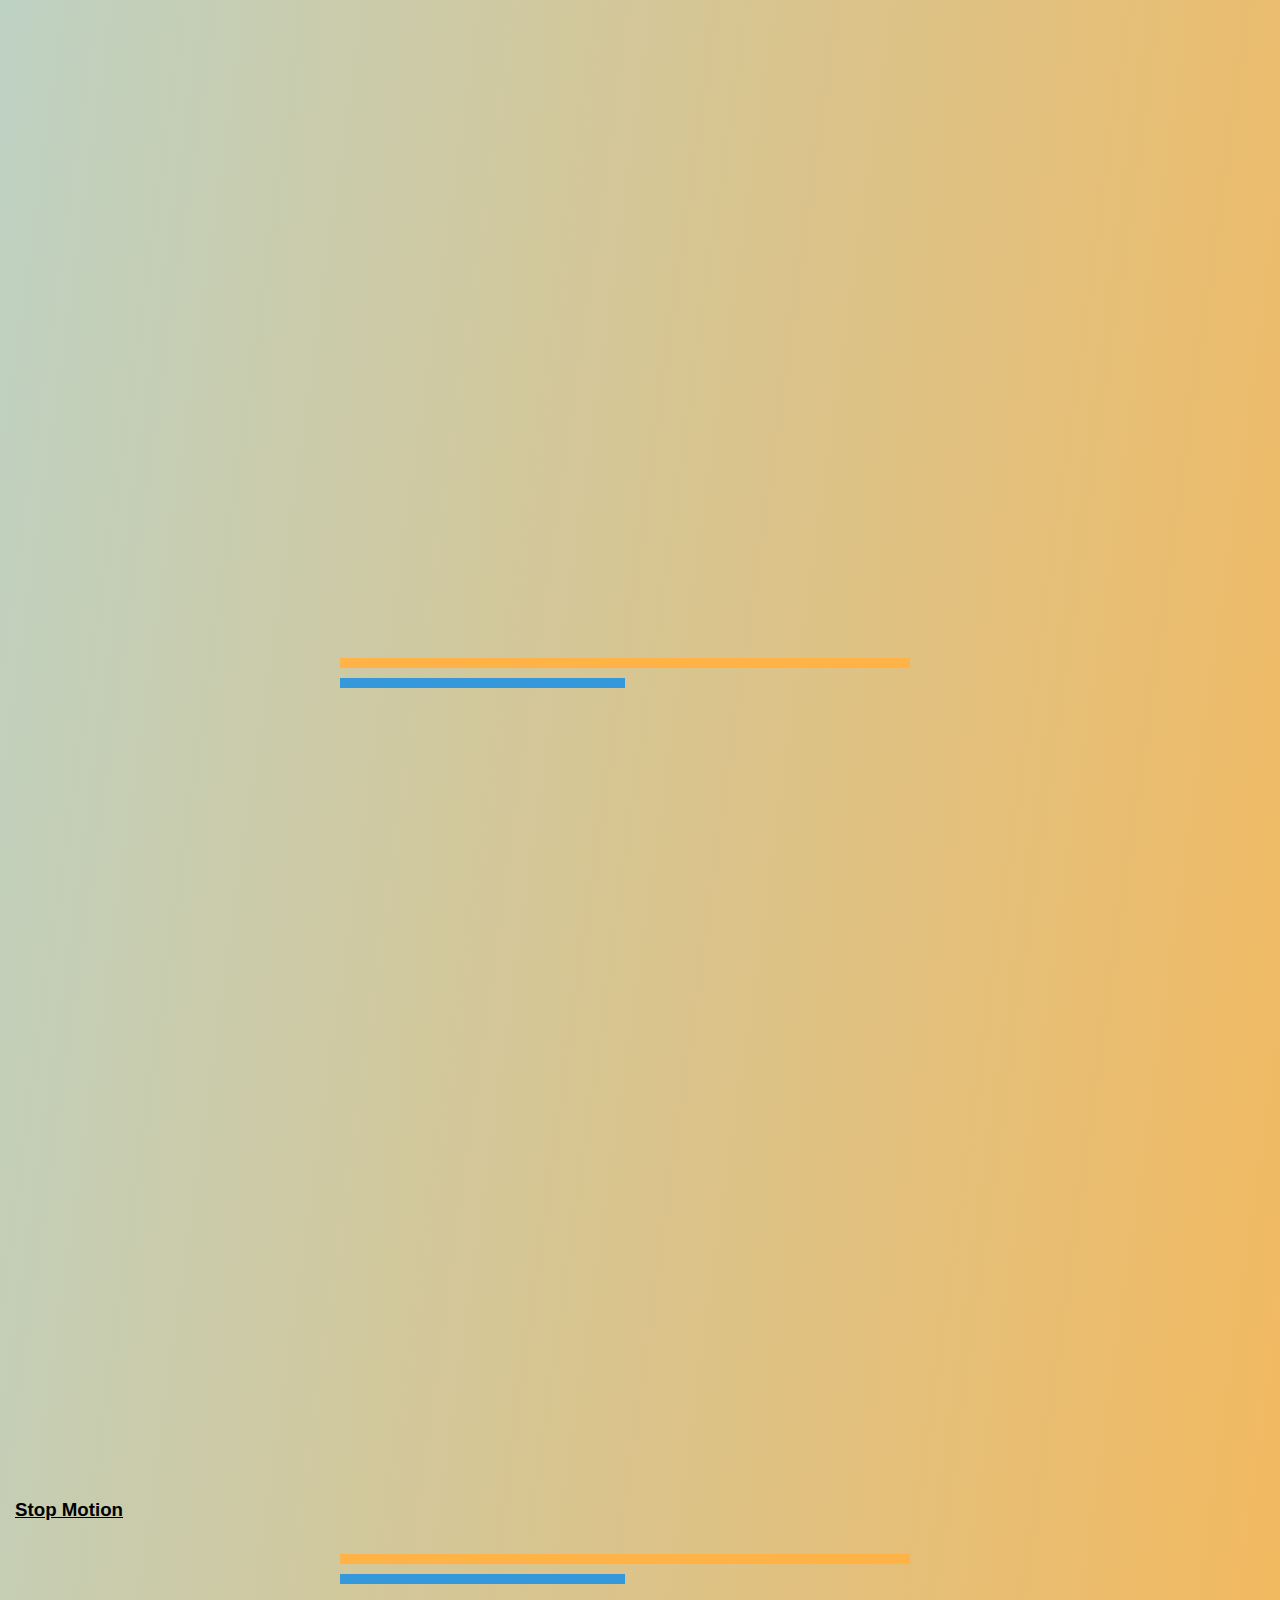
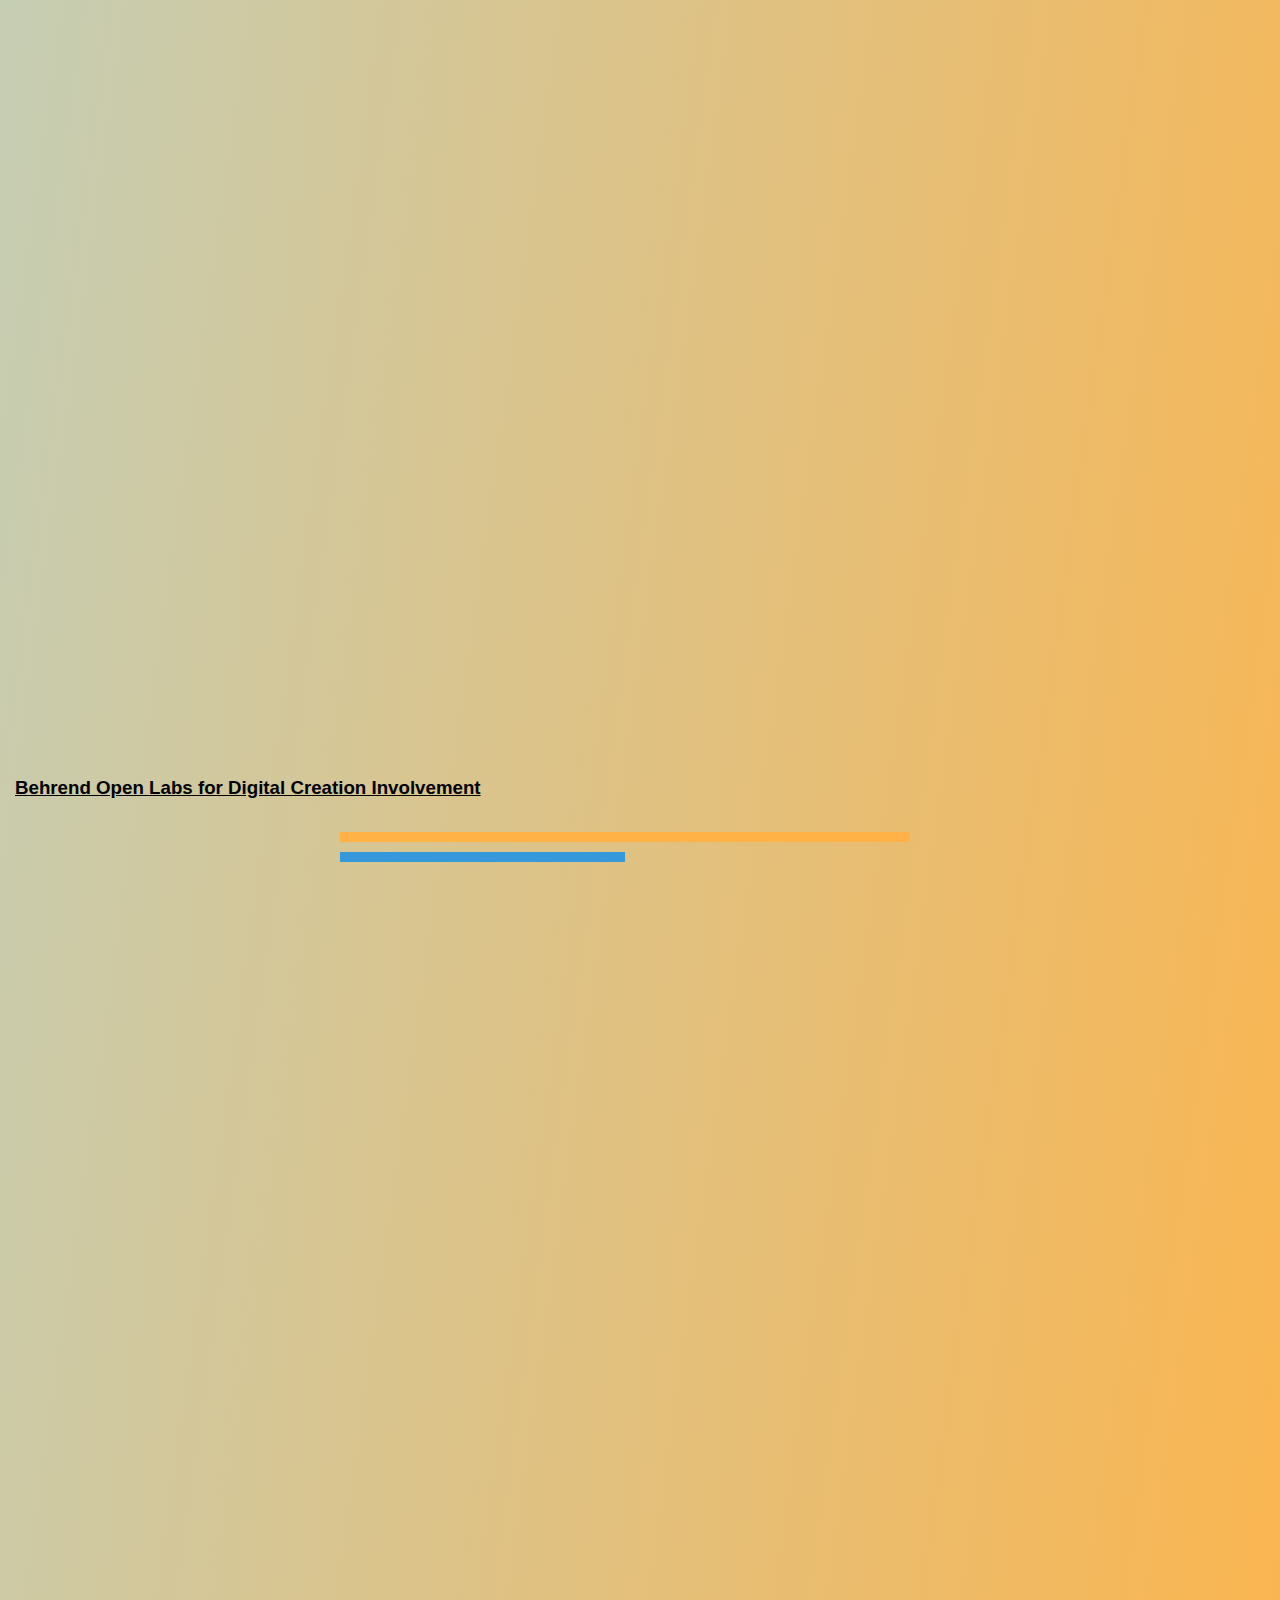
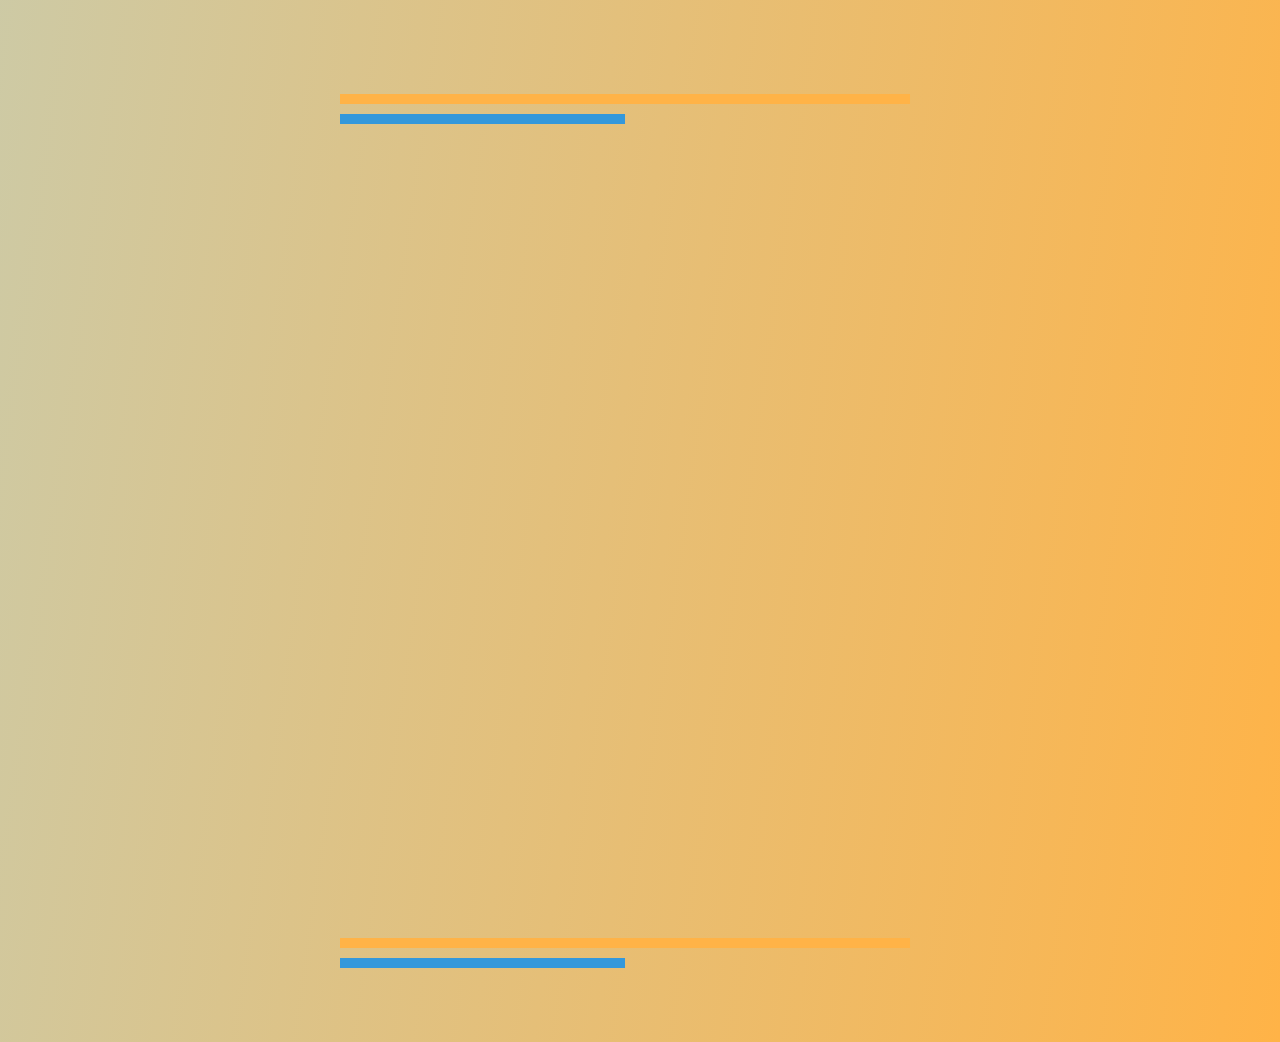
<file: docs/video.html>
<!DOCTYPE html>
<html xmlns="http://www.w3.org/1999/xhtml">
    <head>
        <title>Video Projects</title>
        <meta charset="UTF-8" />
        <meta name="viewport" content="width=device-width, initial-scale=1.0" />
        <link rel="stylesheet" type="text/css" href="video.css" />
        <script type="text/javascript" src="java1.js">/**/</script>
       
    </head>
    
    
    <body>
        
       <nav> 
           <ul class="menuB">
               <li><a href="index.html">About</a></li> 
               <li><a href="video.html">Video Projects</a></li> 
               <li><a href="photo.html">Photography</a></li>
               <!--<li class="navli"><a href="graphic.html">Graphic Design</a></li>-->
               <li><a href="mylinks.html">My Links</a></li>
               
           </ul>
       </nav>
       <h1>Video Projects</h1>
        <h3>Senior Project Reels</h3>
        <br/>
        <div style="text-align:center;" class="graphic">
            <svg width="600" height="100" xmlns="http://www.w3.org/2000/svg">
                <rect width="400" height="10" fill="#ffb347">
                    <animate
                        attributeName="width"
                        dur="2s"
                        repeatCount="indefinite"
                        values="0; 600; 0"
                        keyTimes="0; 0.5; 1"
                    />
                </rect>
                <rect width="400" height="10" y="20" fill="#3498db" >
                    <animate
                        attributeName="width"
                        dur="4s"
                        repeatCount="indefinite"
                        values="0; 600; 0"
                        keyTimes="0; 0.5; 1"
                    />
                </rect>
            </svg>
        </div>
        <div class="youtube">
            <iframe class="video" src="https://www.youtube.com/embed/3stCXfP0Vnc">
            </iframe>
        </div>
        <br/>
        <br/>
        <br/>
        <div style="text-align:center;" class="graphic">
            <svg width="600" height="100" xmlns="http://www.w3.org/2000/svg">
                <rect width="400" height="10" fill="#ffb347">
                    <animate
                        attributeName="width"
                        dur="2s"
                        repeatCount="indefinite"
                        values="0; 600; 0"
                        keyTimes="0; 0.5; 1"
                    />
                </rect>
                <rect width="400" height="10" y="20" fill="#3498db" >
                    <animate
                        attributeName="width"
                        dur="4s"
                        repeatCount="indefinite"
                        values="0; 600; 0"
                        keyTimes="0; 0.5; 1"
                    />
                </rect>
            </svg>
        </div>
        <div class="youtube">
            <iframe class="video" src="https://www.youtube.com/embed/jbRDi78Gpi4">
            </iframe>
        </div>
        <h3>Mockumentary</h3>
        <br/>
        <div style="text-align:center;" class="graphic">
            <svg width="600" height="100" xmlns="http://www.w3.org/2000/svg">
                <rect width="400" height="10" fill="#ffb347">
                    <animate
                        attributeName="width"
                        dur="2s"
                        repeatCount="indefinite"
                        values="0; 600; 0"
                        keyTimes="0; 0.5; 1"
                    />
                </rect>
                <rect width="400" height="10" y="20" fill="#3498db" >
                    <animate
                        attributeName="width"
                        dur="4s"
                        repeatCount="indefinite"
                        values="0; 600; 0"
                        keyTimes="0; 0.5; 1"
                    />
                </rect>
            </svg>
        </div>
        <div class="youtube">
            <iframe class="video" src="https://www.youtube.com/embed/ZbaAR4CRdf4">
            </iframe>
        </div>
        
        <h3>News Packages</h3>
        <br/>
        <div style="text-align:center;" class="graphic">
            <svg width="600" height="100" xmlns="http://www.w3.org/2000/svg">
                <rect width="400" height="10" fill="#ffb347">
                    <animate
                        attributeName="width"
                        dur="2s"
                        repeatCount="indefinite"
                        values="0; 600; 0"
                        keyTimes="0; 0.5; 1"
                    />
                </rect>
                <rect width="400" height="10" y="20" fill="#3498db" >
                    <animate
                        attributeName="width"
                        dur="4s"
                        repeatCount="indefinite"
                        values="0; 600; 0"
                        keyTimes="0; 0.5; 1"
                    />
                </rect>
            </svg>
        </div>
        <div class="youtube">
            <iframe class="video" src="https://www.youtube.com/embed/wOIKDJHu3FA">
            </iframe>
        </div>
        <br/>
        <br/>
        <br/>
        <div style="text-align:center;" class="graphic">
            <svg width="600" height="100" xmlns="http://www.w3.org/2000/svg">
                <rect width="400" height="10" fill="#ffb347">
                    <animate
                        attributeName="width"
                        dur="2s"
                        repeatCount="indefinite"
                        values="0; 600; 0"
                        keyTimes="0; 0.5; 1"
                    />
                </rect>
                <rect width="400" height="10" y="20" fill="#3498db" >
                    <animate
                        attributeName="width"
                        dur="4s"
                        repeatCount="indefinite"
                        values="0; 600; 0"
                        keyTimes="0; 0.5; 1"
                    />
                </rect>
            </svg>
          </div>
        

        
        <div class="youtube">
            <iframe class="video" src="https://www.youtube.com/embed/xc20_xjsEEA">
            </iframe>
        </div>
        
        <h3>Adobe Animation</h3>
        <br/>
        <div style="text-align:center;" class="graphic">
            <svg width="600" height="100" xmlns="http://www.w3.org/2000/svg">
                <rect width="400" height="10" fill="#ffb347">
                    <animate
                        attributeName="width"
                        dur="2s"
                        repeatCount="indefinite"
                        values="0; 600; 0"
                        keyTimes="0; 0.5; 1"
                    />
                </rect>
                <rect width="400" height="10" y="20" fill="#3498db" >
                    <animate
                        attributeName="width"
                        dur="4s"
                        repeatCount="indefinite"
                        values="0; 600; 0"
                        keyTimes="0; 0.5; 1"
                    />
                </rect>
            </svg>
        </div>
        <div class="youtube">
            <iframe class="video" src="https://www.youtube.com/embed/R4ps2rICUUE">
            </iframe>
        </div>
        <br/>
        <br/>
        <br/>
        <div style="text-align:center;" class="graphic">
            <svg width="600" height="100" xmlns="http://www.w3.org/2000/svg">
                <rect width="400" height="10" fill="#ffb347">
                    <animate
                        attributeName="width"
                        dur="2s"
                        repeatCount="indefinite"
                        values="0; 600; 0"
                        keyTimes="0; 0.5; 1"
                    />
                </rect>
                <rect width="400" height="10" y="20" fill="#3498db" >
                    <animate
                        attributeName="width"
                        dur="4s"
                        repeatCount="indefinite"
                        values="0; 600; 0"
                        keyTimes="0; 0.5; 1"
                    />
                </rect>
            </svg>
        </div>
        <br/>
        
        <div class="youtube">
            <iframe class="video" src="https://www.youtube.com/embed/Bkz46HaSZP0">
            </iframe>
        </div>
        
        <h3>Stop Motion</h3>
        <br/>
        <div style="text-align:center;" class="graphic">
            <svg width="600" height="100" xmlns="http://www.w3.org/2000/svg">
                <rect width="400" height="10" fill="#ffb347">
                    <animate
                        attributeName="width"
                        dur="2s"
                        repeatCount="indefinite"
                        values="0; 600; 0"
                        keyTimes="0; 0.5; 1"
                    />
                </rect>
                <rect width="400" height="10" y="20" fill="#3498db" >
                    <animate
                        attributeName="width"
                        dur="4s"
                        repeatCount="indefinite"
                        values="0; 600; 0"
                        keyTimes="0; 0.5; 1"
                    />
                </rect>
            </svg>
        </div>
        <div class="youtube">
            <iframe class="video" src="https://www.youtube.com/embed/WEAEFwFqyWQ">
            </iframe>
        </div>
        
        <h3>Behrend Open Labs for Digital Creation Involvement</h3>
        <br/>
        <div style="text-align:center;" class="graphic">
            <svg width="600" height="100" xmlns="http://www.w3.org/2000/svg">
                <rect width="400" height="10" fill="#ffb347">
                    <animate
                        attributeName="width"
                        dur="2s"
                        repeatCount="indefinite"
                        values="0; 600; 0"
                        keyTimes="0; 0.5; 1"
                    />
                </rect>
                <rect width="400" height="10" y="20" fill="#3498db" >
                    <animate
                        attributeName="width"
                        dur="4s"
                        repeatCount="indefinite"
                        values="0; 600; 0"
                        keyTimes="0; 0.5; 1"
                    />
                </rect>
            </svg>
        </div>
        <div class="youtube">
            <iframe class="video" src="https://www.youtube.com/embed/tRIvcYroSAw">
            </iframe>
        </div>
        <br/>
        <br/>
        <br/>
        <div style="text-align:center;" class="graphic">
            <svg width="600" height="100" xmlns="http://www.w3.org/2000/svg">
                <rect width="400" height="10" fill="#ffb347">
                    <animate
                        attributeName="width"
                        dur="2s"
                        repeatCount="indefinite"
                        values="0; 600; 0"
                        keyTimes="0; 0.5; 1"
                    />
                </rect>
                <rect width="400" height="10" y="20" fill="#3498db" >
                    <animate
                        attributeName="width"
                        dur="4s"
                        repeatCount="indefinite"
                        values="0; 600; 0"
                        keyTimes="0; 0.5; 1"
                    />
                </rect>
            </svg>
        </div>
        <br/>
        
        <div class="youtube">
            <iframe class="video" src="https://www.youtube.com/embed/fKUmKXzlAaY">
            </iframe>
        </div>
        <br/>
        <div style="text-align:center;" class="graphic">
            <svg width="600" height="100" xmlns="http://www.w3.org/2000/svg">
                <rect width="400" height="10" fill="#ffb347">
                    <animate
                        attributeName="width"
                        dur="2s"
                        repeatCount="indefinite"
                        values="0; 600; 0"
                        keyTimes="0; 0.5; 1"
                    />
                </rect>
                <rect width="400" height="10" y="20" fill="#3498db" >
                    <animate
                        attributeName="width"
                        dur="4s"
                        repeatCount="indefinite"
                        values="0; 600; 0"
                        keyTimes="0; 0.5; 1"
                    />
                </rect>
            </svg>
        </div>
    </body>
</html>
</file>
<file: docs/style.css>
body {
margin: 0;
height: 100%;
width: 100%;
background: linear-gradient(to bottom right, #a6dcef, #ffb347);;
color:black;
font-family: arial, sans-serif;
}

.container {
display: grid;
align-items: center; 
grid-template-columns: 1fr 1fr 1fr;
column-gap: 0px;
}

img {
max-width: 400%;
max-height:400%;
border: 6px black;
border: 3px solid Black;
border-radius: 50%;
margin: 20px;
}

.navul {
list-style-type: none;
margin: 0;
padding: 0;
overflow: hidden;
background-color: #333333;
}

.navli {
float: left;
}

.navli a {
display: block;
color: white;
text-align: center;
padding: 16px;
text-decoration: none;
padding-bottom:2vw;
padding-top:2vw;
}

li a:hover {
background-color: #FFAB35;
}

.intro {
background-color:white;
padding-top:2vw;
padding-bottom:2vw;
color:black;
margin:auto;
padding:2em;
line-height:1.50em;
width: 90%;
border-radius: 7%;
}

section{
background-color:white;
padding-top:2vw;
padding-bottom:2vw;
color:black;
margin:auto;
padding:2em;
line-height:1.50em;
width: 90%;
margin: 20px;
border: 5px solid black;
}

p {
text-indent: 20px;
}

.name{text-align: center;}

.info{text-align: center;}

.titles {
display: flex;
justify-content: space-between;
}
</file>
<file: docs/copy-and-rename-to-docs/webstyle.css>
body {
background-color: BurlyWood;
color: indigo;
font-family: arial, helvetica, sans-serif;
}
ol {list-style-type: lower-alpha;
padding: 5em;
    
}
</file>
<file: docs/graphic.css>
body {
margin: 0;
height: 100%;
width: 100%;
background: linear-gradient(to bottom right, #a6dcef, #ffb347);;
color:black;
font-family: arial, sans-serif;
text-align: center;
}

h1{
padding: 15px 32px;
color:white;
background-color: #333333;
border: 2px solid white;
}

ul {
list-style-type: none;
margin: 0;
padding: 0;
overflow: hidden;
background-color: #333333;
}

li {
float: left;
}

li a {
display: block;
color: white;
text-align: center;
padding: 16px;
text-decoration: none;
padding-bottom:2vw;
padding-top:2vw;
}

li a:hover {
background-color: #FFAB35;
}

.portrait{
padding-bottom:2vw;
padding-top:2vw;
display:grid;
grid-gap: 10px;
}

.poster{
padding-bottom:2vw;
padding-top:2vw;
display:grid;
grid-gap: 10px;
}

.cove{
padding-bottom:2vw;
padding-top:2vw;
display:grid;
grid-gap: 10px;
}

button {
background-color: black;
border: 5px solid white;
color: white;
padding: 15px 32px;
text-align: center;
text-decoration: none;
display: inline-block;
font-size: 16px;
cursor: pointer;
}

button:hover{
background-color: white;
border: 5px solid black;
color: black;
}

img {
max-width: 400px;
max-height: 6000px;
border-style: solid;
border-width: 3px;
}

img:hover {
transform: scale(1.05);
border-color:white;}
</file>
<file: docs/mylinks.css>
body {
margin: 0;
height: 100vh;
width: 100%;
background: linear-gradient(to bottom right, #a6dcef, #ffb347);
color:black;
font-family: arial, sans-serif;
}

h3{
padding: 10px 22px;
color:white;
background-color: #333333;
border: 2px solid white;
}

ul {
list-style-type: none;
margin: 0;
padding: 0;
overflow: hidden;
background-color: #333333;
}

li {
float: left;
}

li a {
display: block;
color: white;
text-align: center;
padding: 16px;
text-decoration: none;
padding-bottom:2vw;
padding-top:2vw;
}

li a:hover {
background-color: #FFAB35;
}


.logo {
float: left;
width: 25%;
margin: 1%;
box-sizing: border-box;
text-align: center;
    }

svg:hover {
transform: scale(0.7);
}

p {
  font-size: 10px;
}
</file>
<file: docs/video.css>
body {
margin: 0;
height: 100%;
width: 100%;
background: linear-gradient(to bottom right, #a6dcef, #ffb347);;
color:black;
font-family: arial, sans-serif;
}

h1{
padding: 15px 32px;
color:white;
background-color: #333333;
border: 2px solid white;
text-align: center;
}

h3{
margin: 15px;
text-decoration: underline;
}

ul {
list-style-type: none;
margin: 0;
padding: 0;
overflow: hidden;
background-color: #333333;
}

li {
float: left;
}

li a {
display: block;
color: white;
text-align: center;
padding: 16px;
text-decoration: none;
padding-bottom:2vw;
padding-top:2vw;
}

li a:hover {
background-color: #FFAB35;
}

iframe.video {
position: absolute;
top: 0;
left: 0;
bottom: 0;
right: 0;
width: 100%;
height: 100%;
border: none;
}

div.youtube {
position: relative;
width: 100%;
overflow: hidden;
padding-top: 55%;
}
</file>
